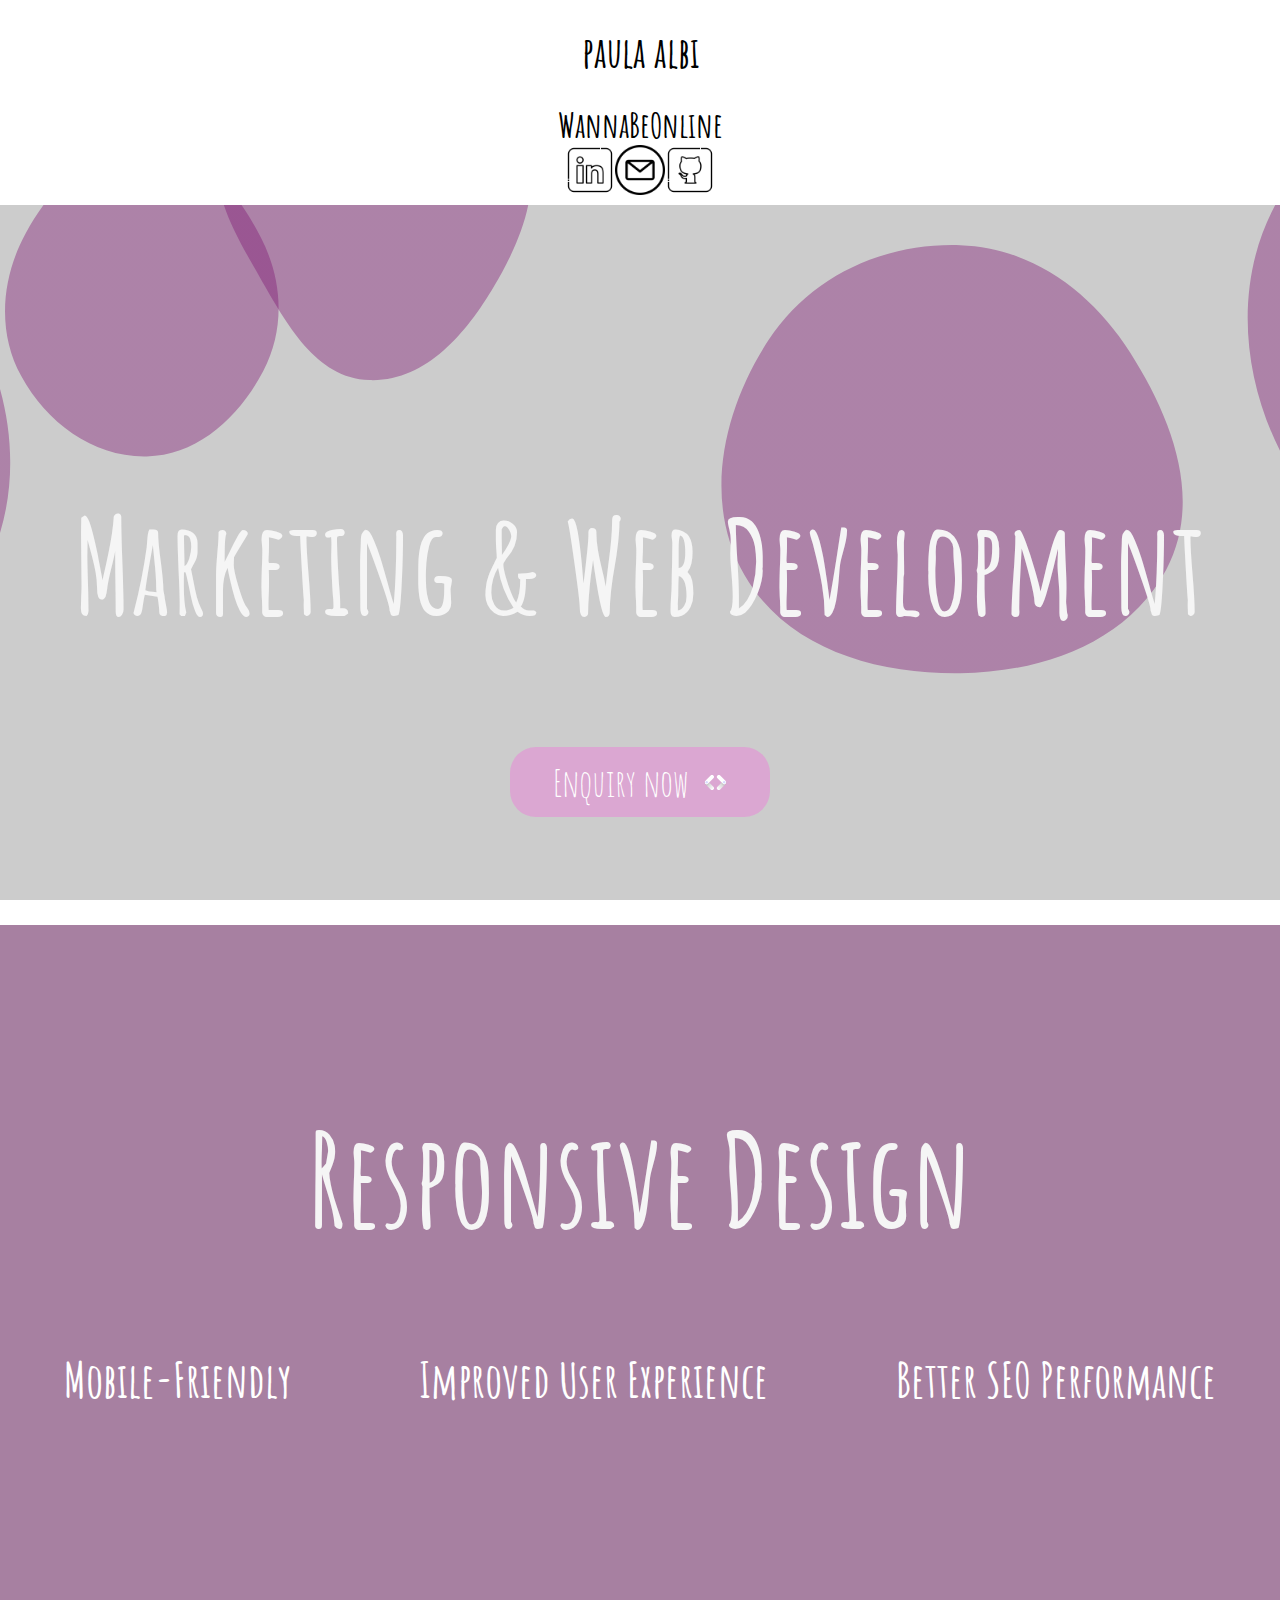
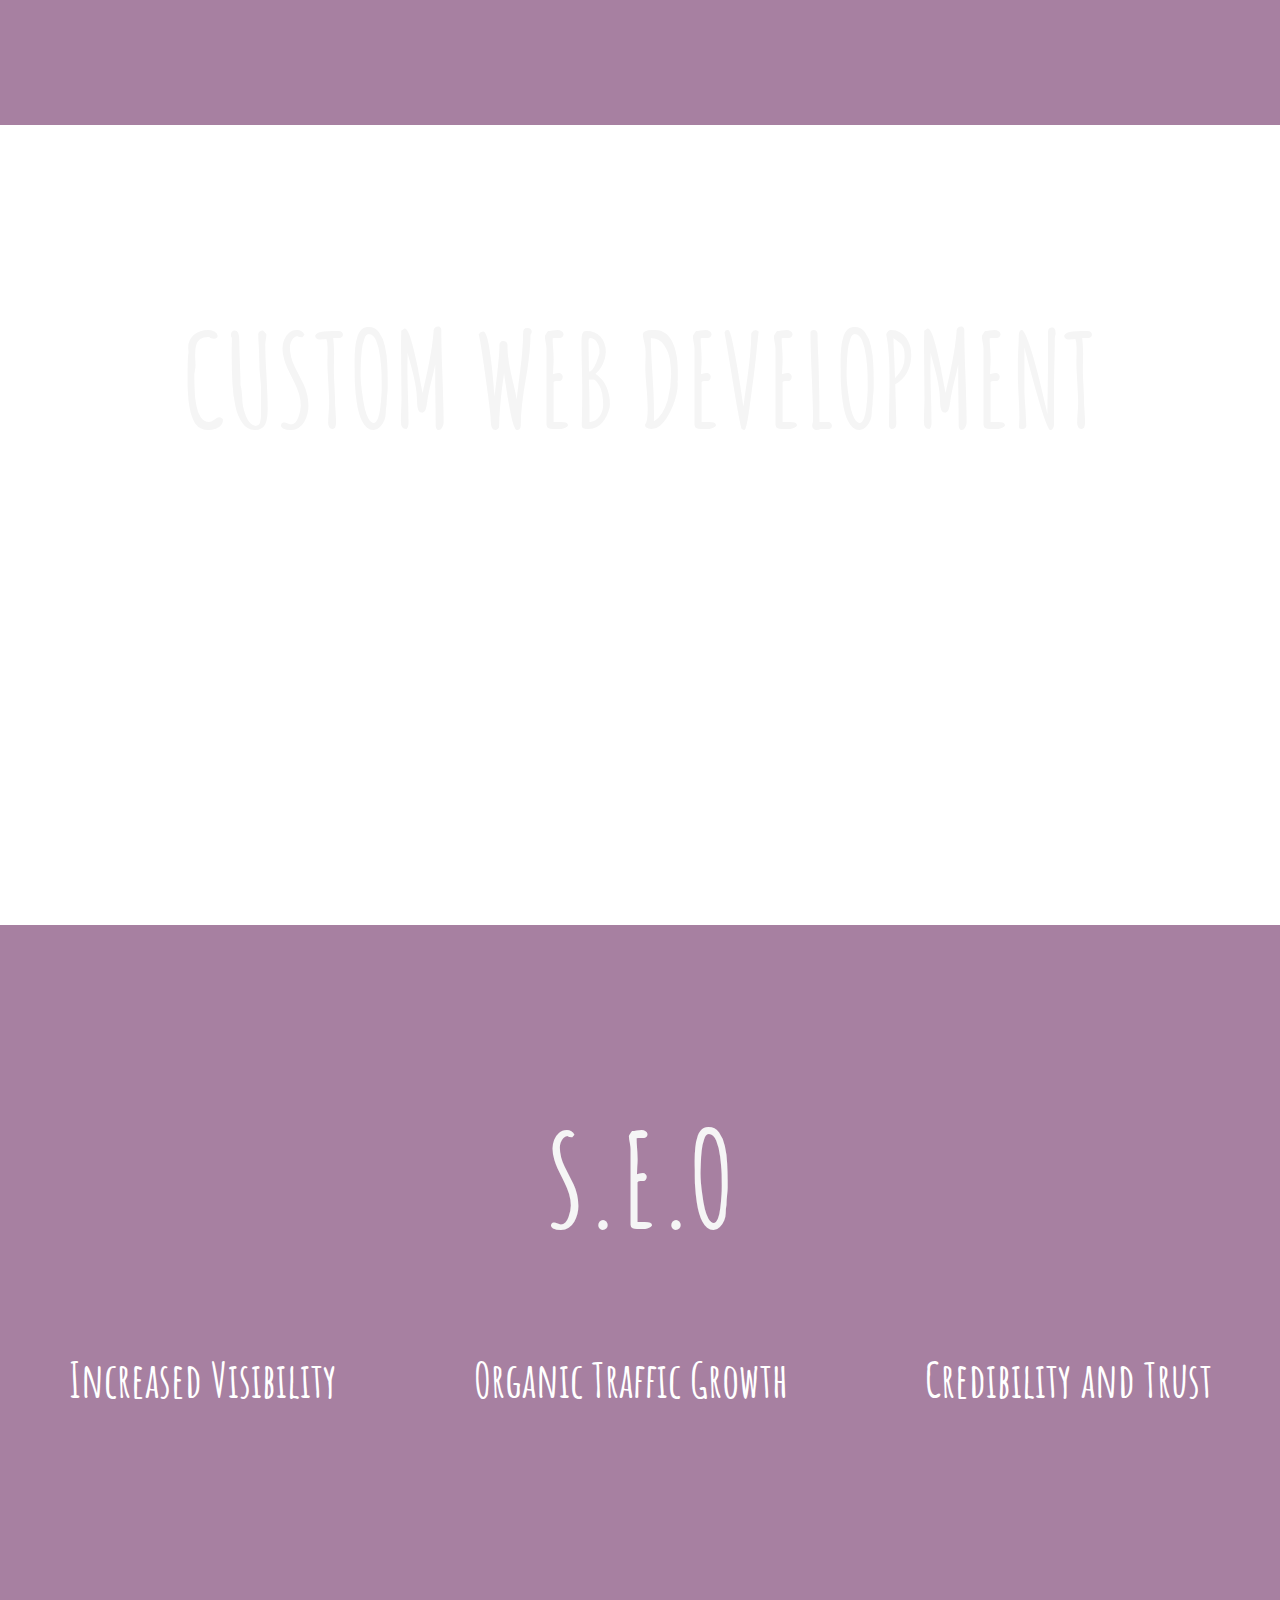
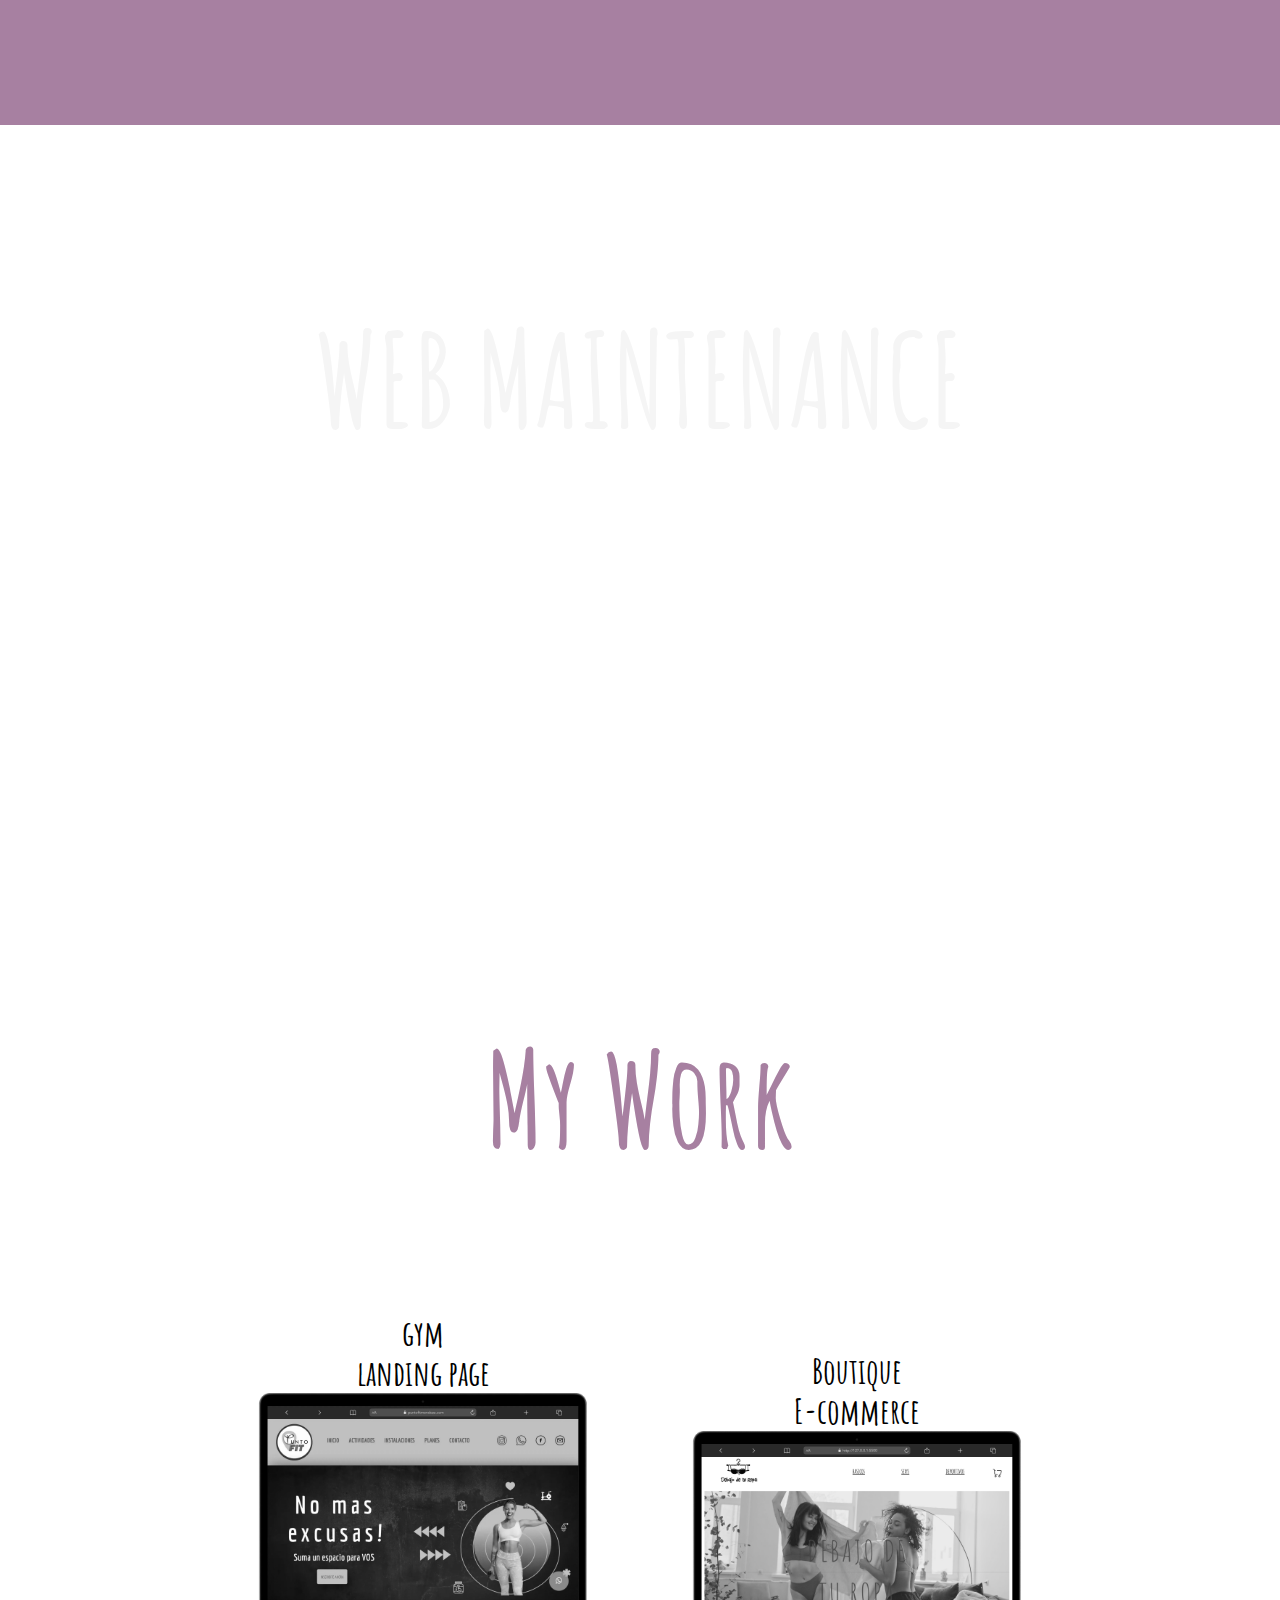
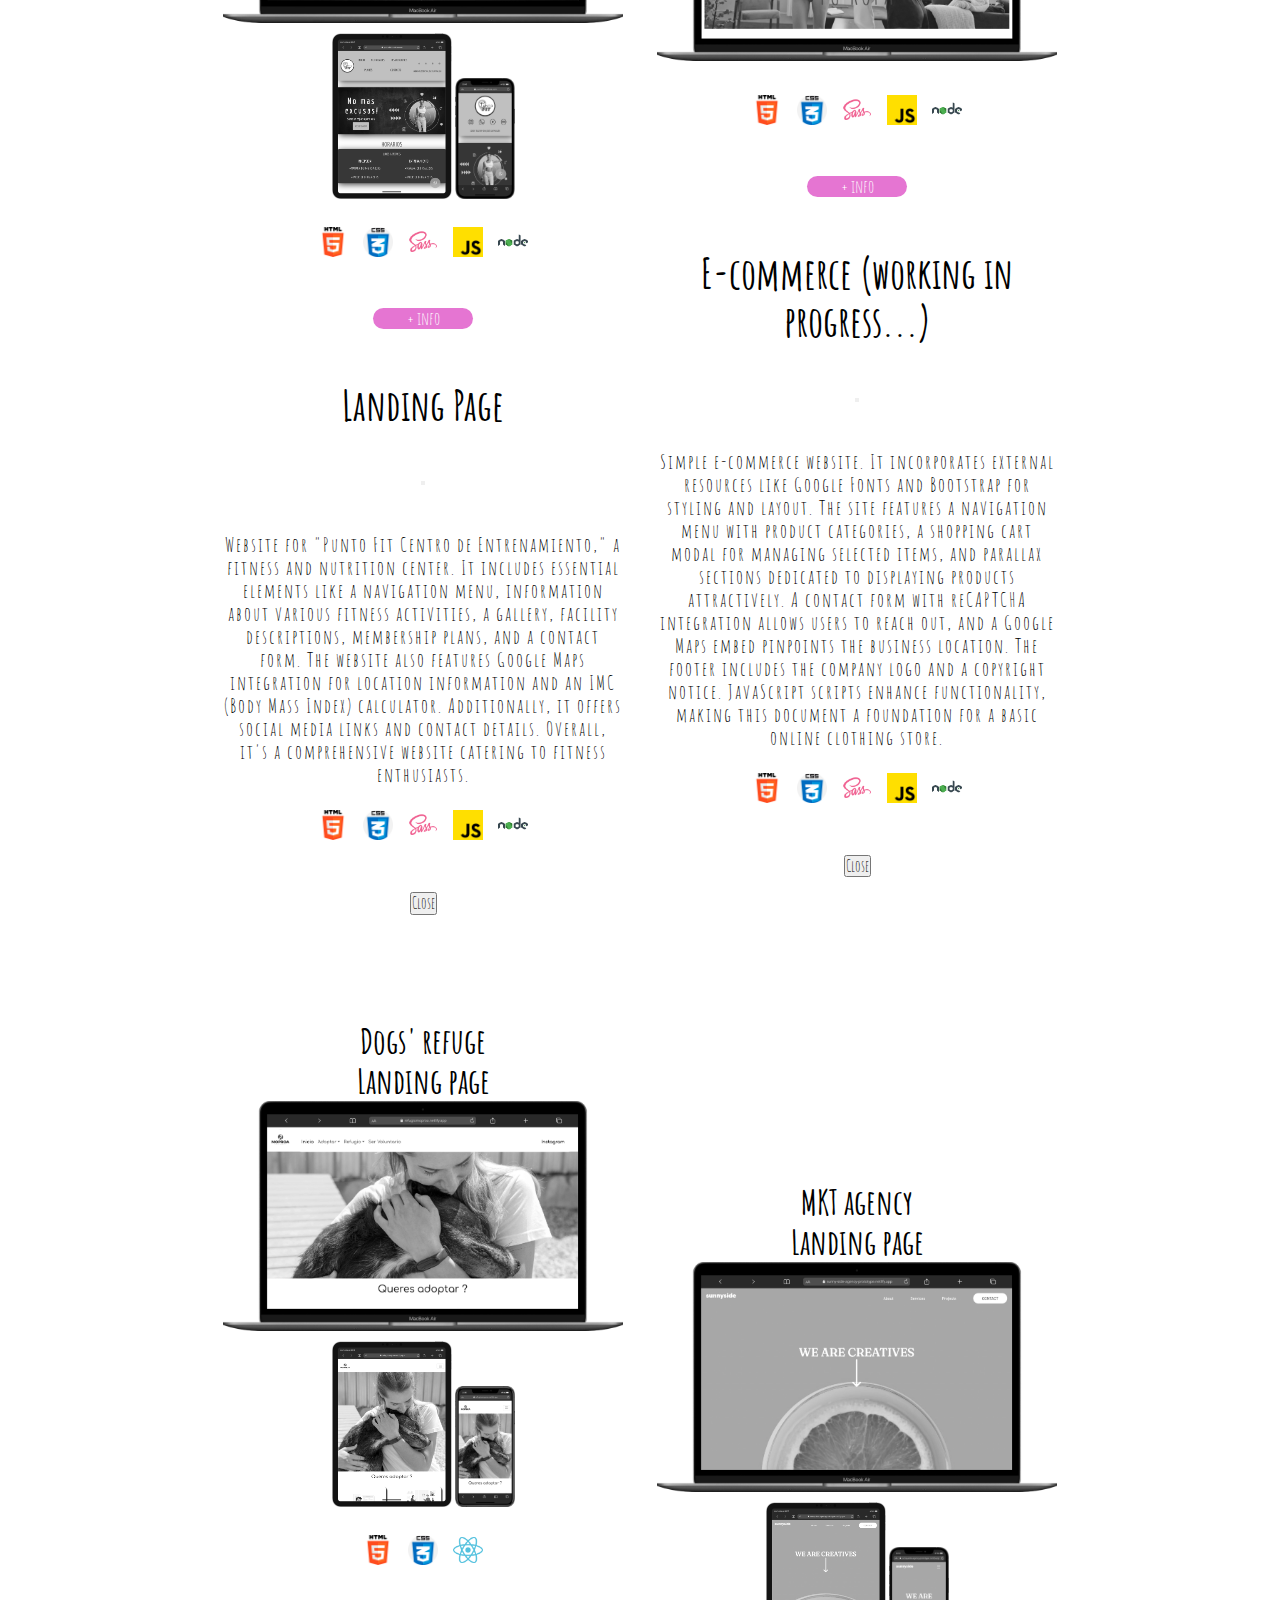
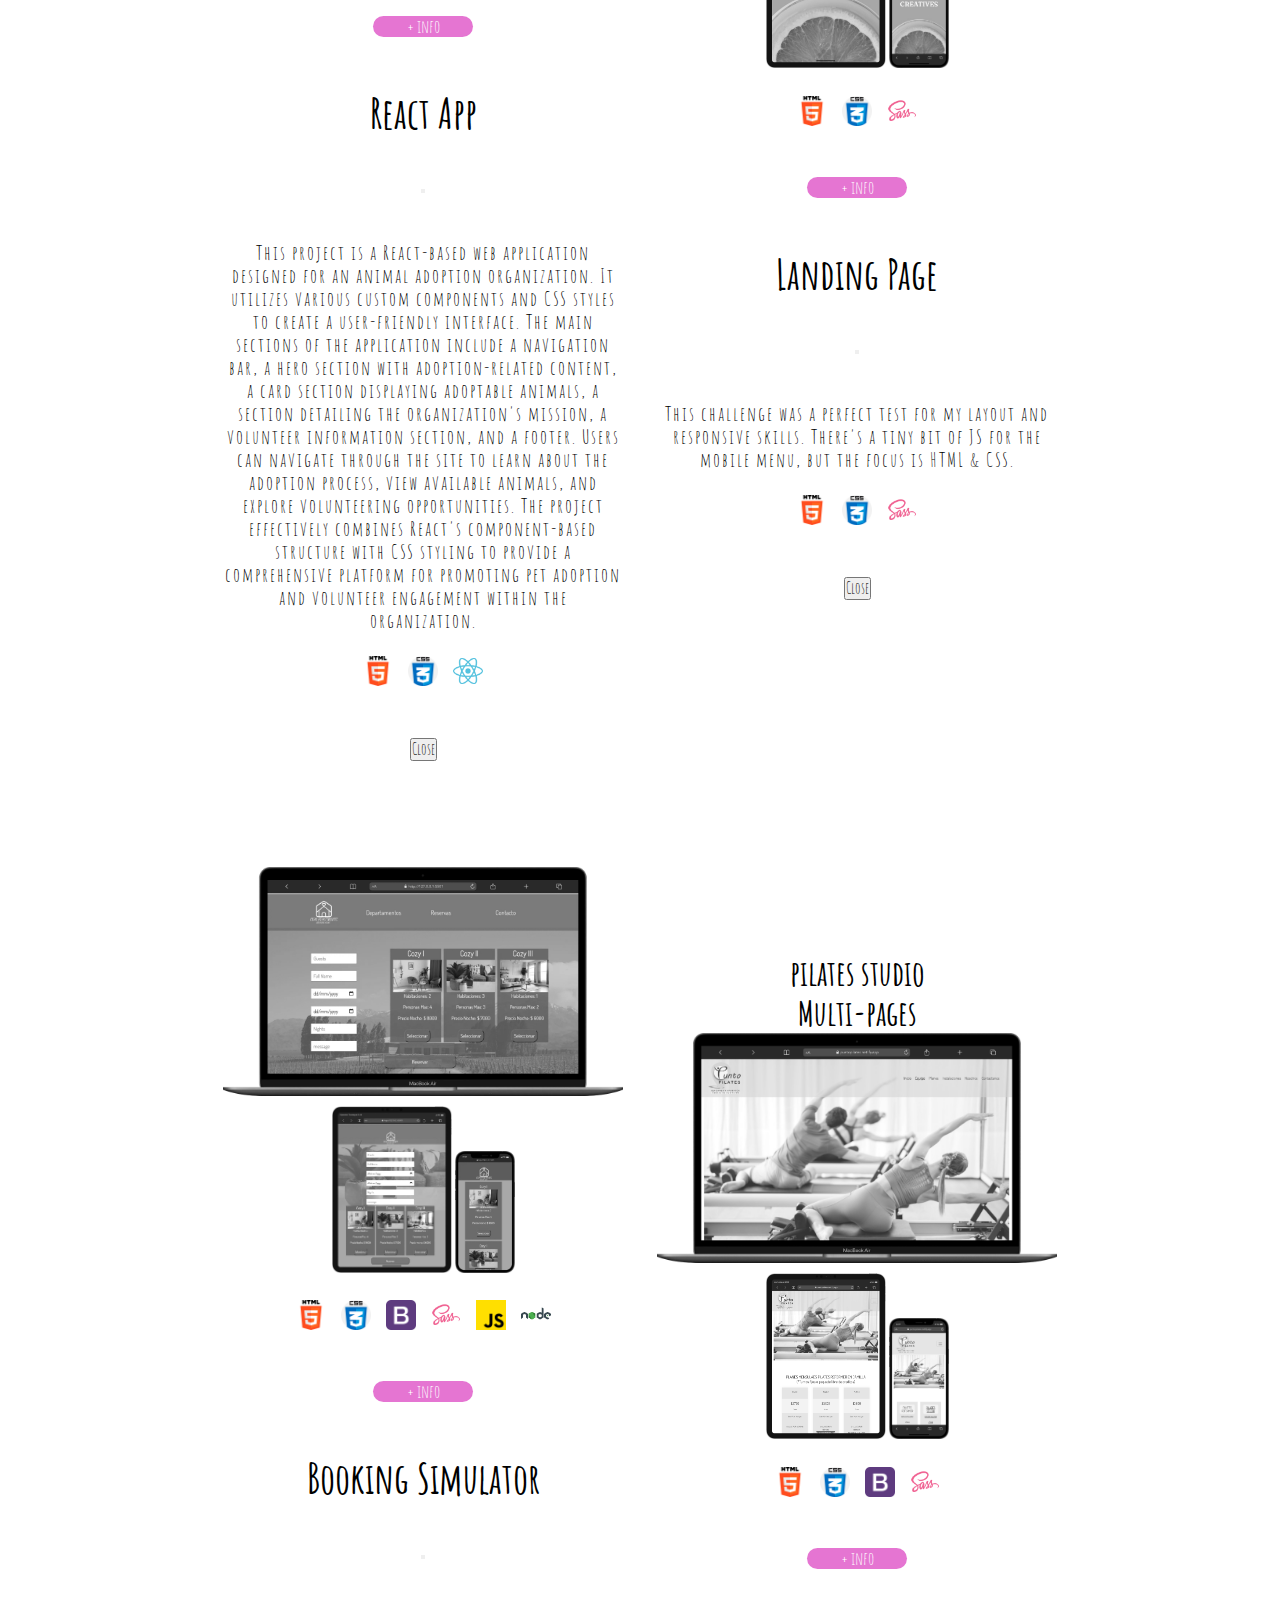
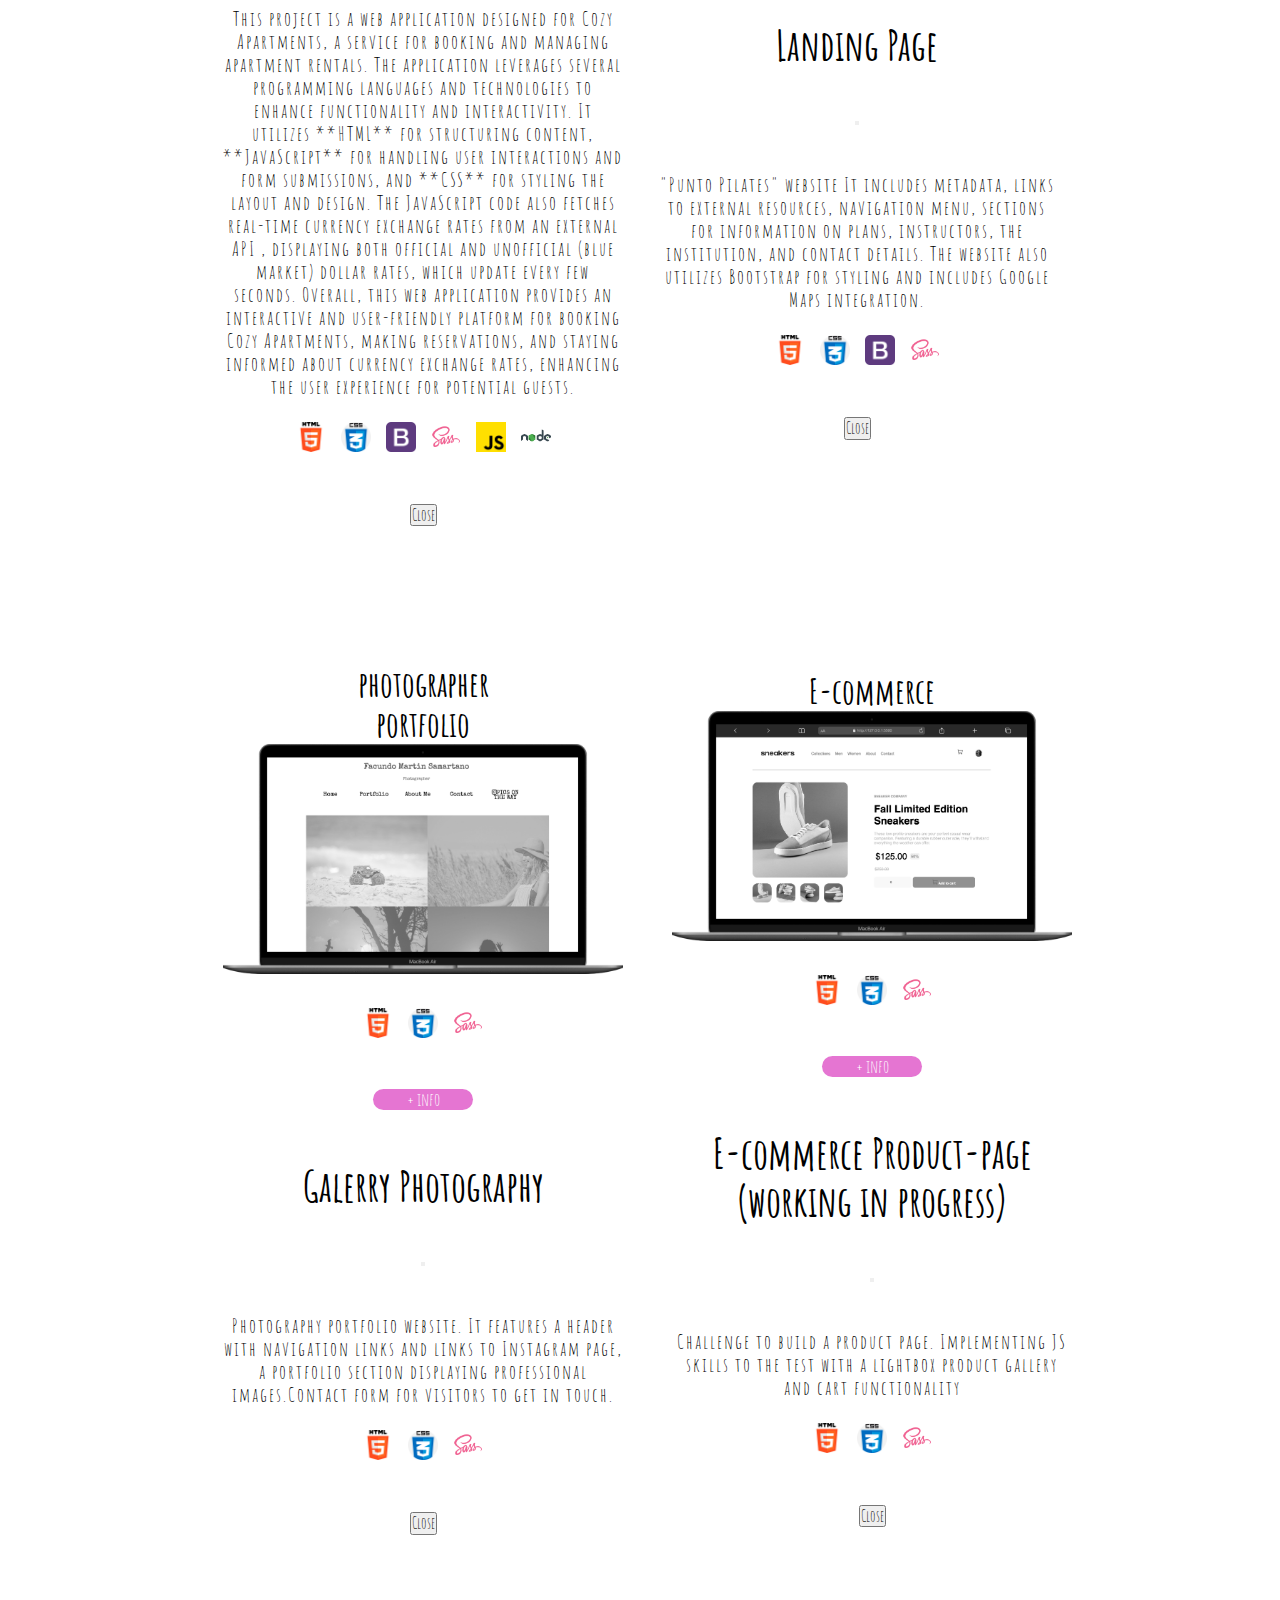
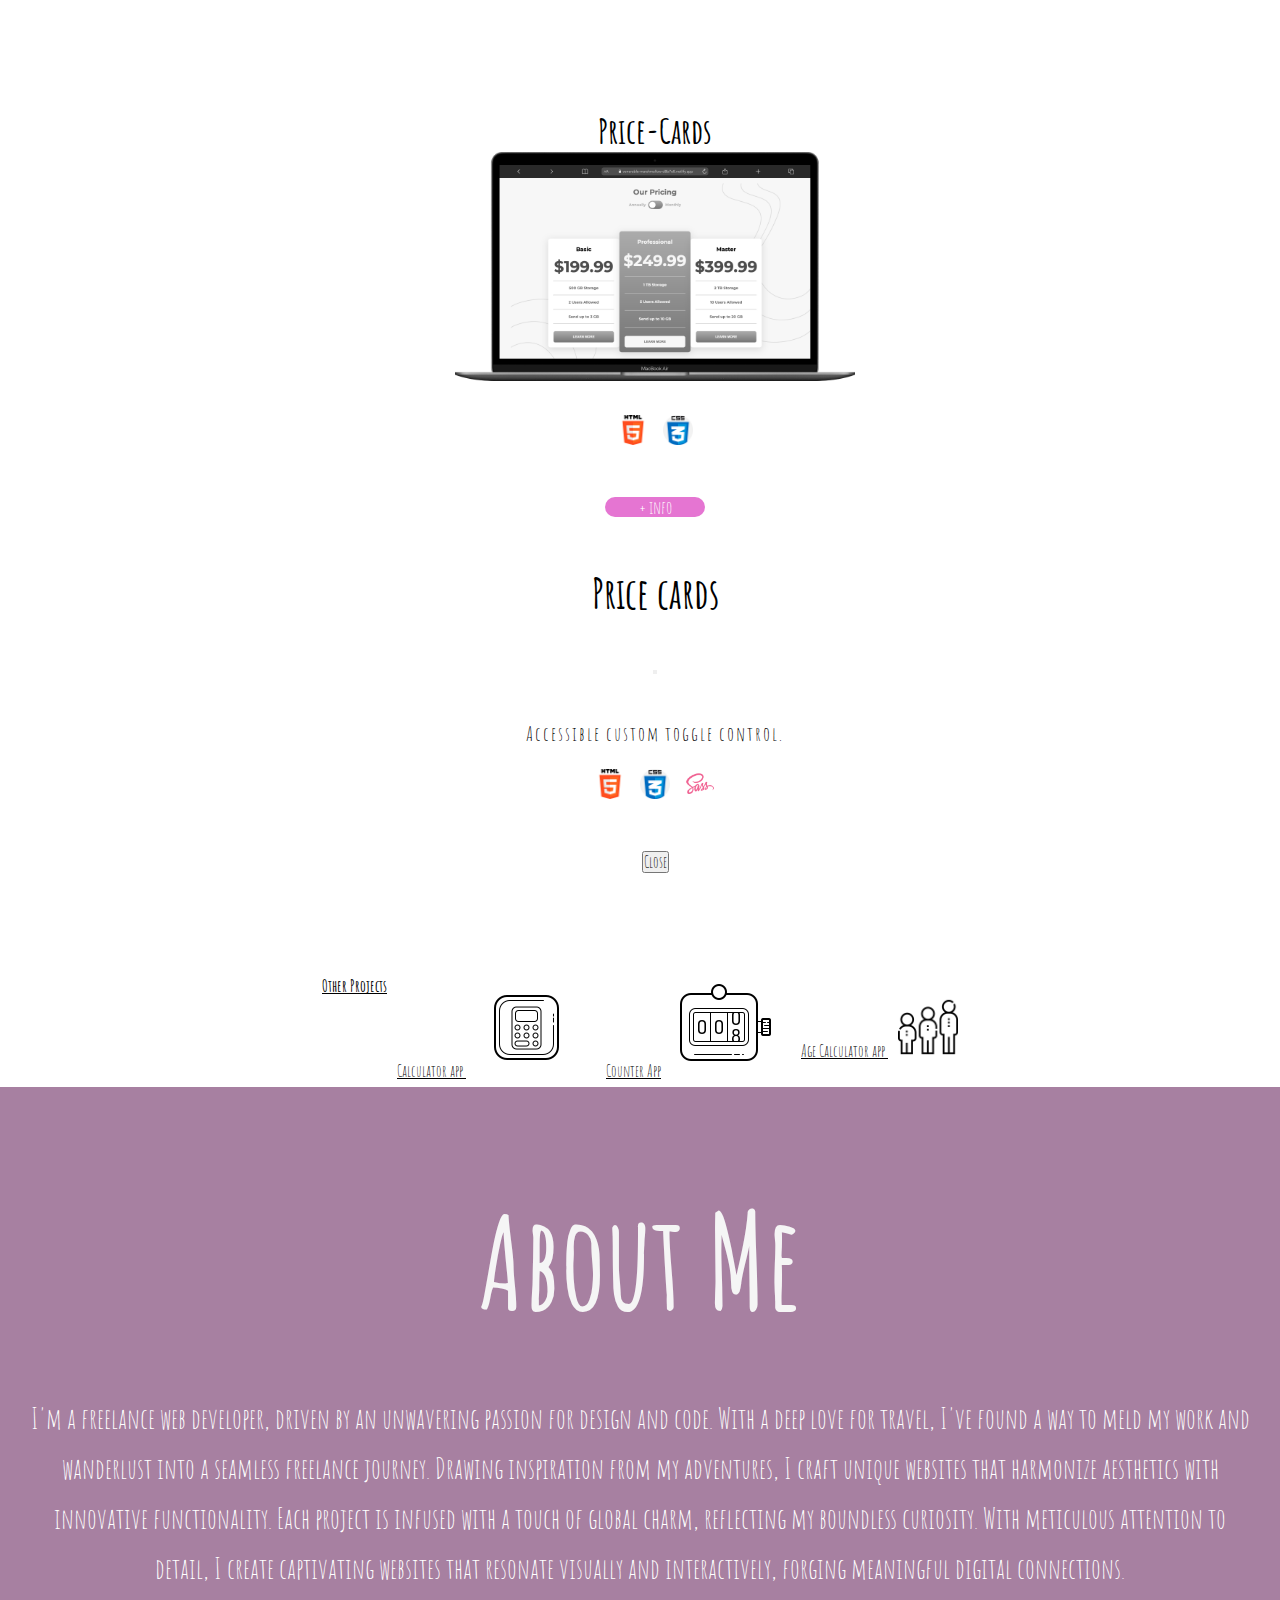
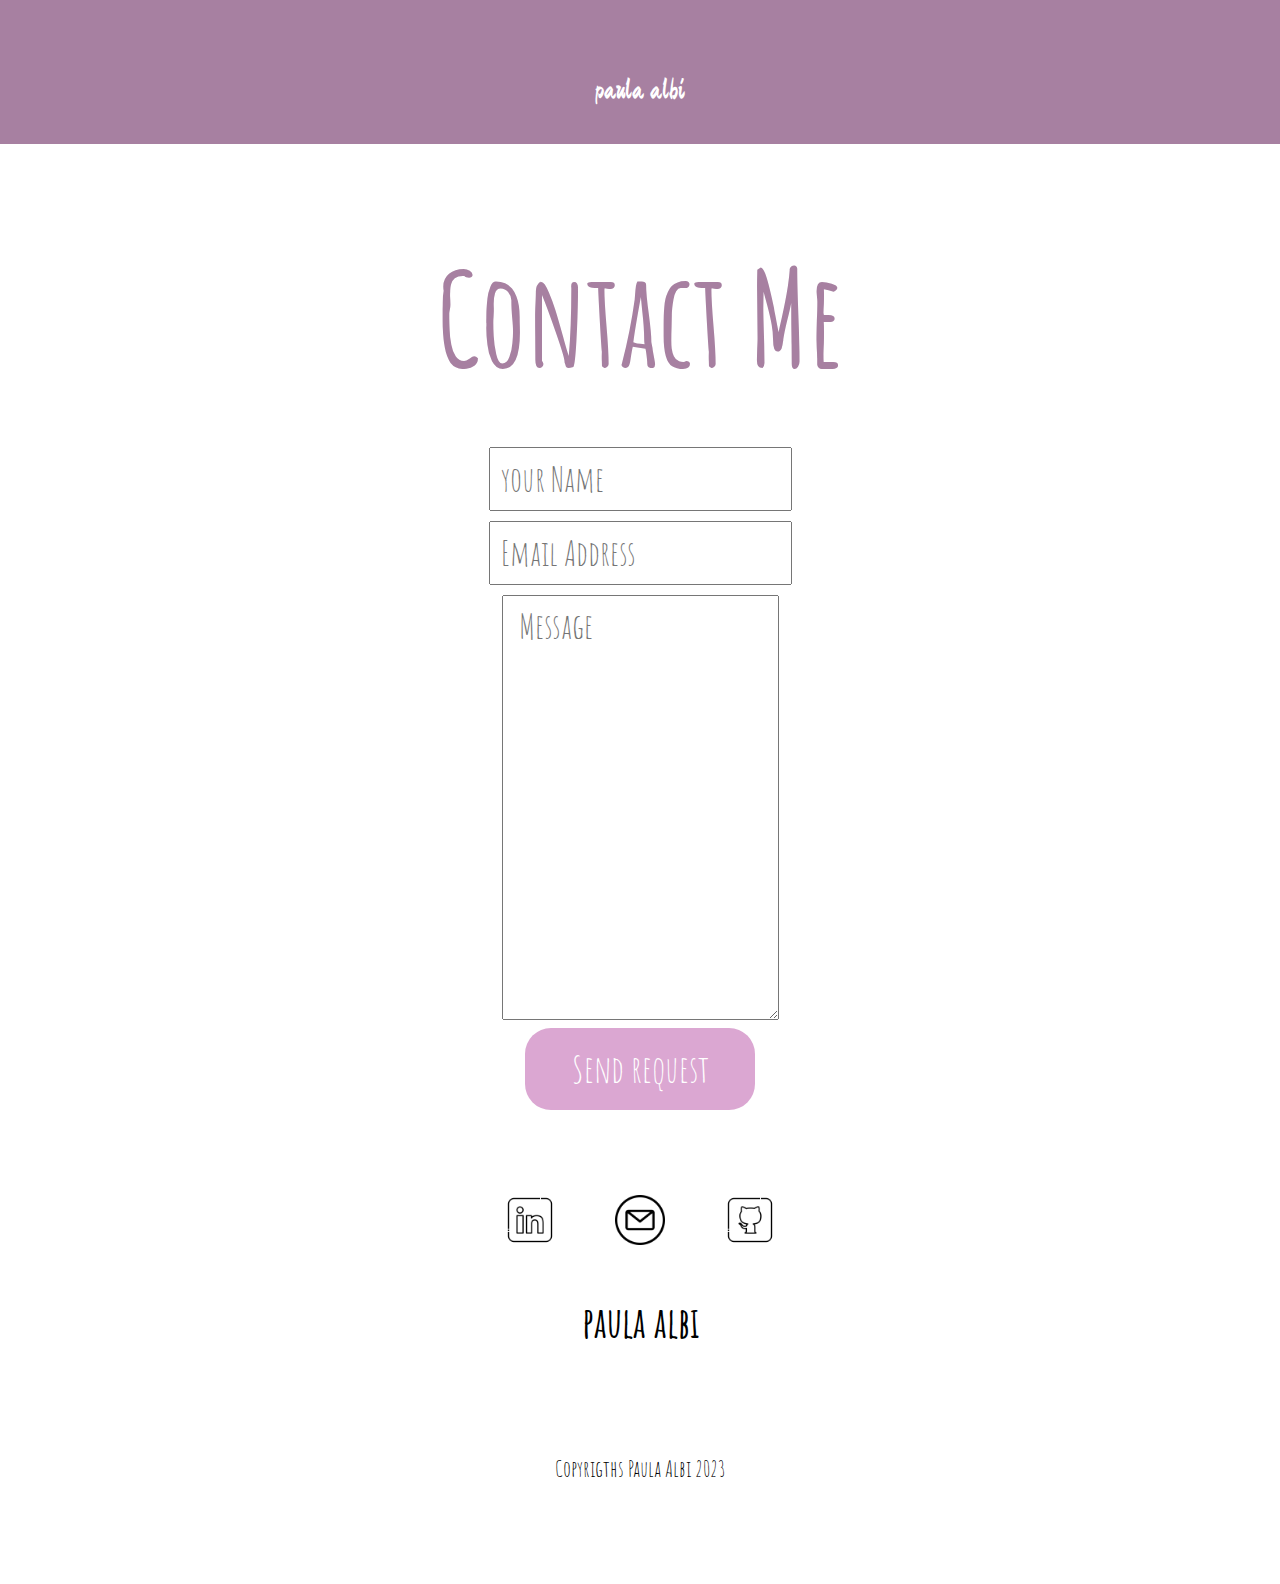
<file: index.html>
<!DOCTYPE html>
<html lang="en">
  <head>
    <meta charset="UTF-8">
    <meta http-equiv="X-UA-Compatible" content="IE=edge">
    <meta name="description" content=" Web developer, with experience in responsive design, seo and cutom web pages">
    <meta name="keywords" content="web design wordpress web developer e-commerce">
    <meta name="viewport" content="width=device-width, initial-scale=1.0">
    <a target="_blank" href="https://icons8.com/icon/QBqFNfPPB2Kx/sass"></a> <a target="_blank" href="https://icons8.com"></a>
    <link rel="preconnect" href="https://fonts.googleapis.com">
    <link rel="preconnect" href="https://fonts.gstatic.com" crossorigin>
    <link rel="preconnect" href="https://fonts.googleapis.com">
    <link rel="preconnect" href="https://fonts.gstatic.com" crossorigin>
    <link href="https://fonts.googleapis.com/css2?family=Amatic+SC:wght@400;700&family=Montez&family=Poppins:ital,wght@0,400;0,700;0,800;1,400;1,700;1,800&display=swap" rel="stylesheet">    <link href="https://cdn.jsdelivr.net/npm/bootstrap@5.3.1/dist/css/bootstrap.min.css" rel="stylesheet" integrity="sha384-4bw+/aepP/YC94hEpVNVgiZdgIC5+VKNBQNGCHeKRQN+PtmoHDEXuppvnDJzQIu9" crossorigin="anonymous">

    <link rel="preconnect" href="https://fonts.googleapis.com">
    <link rel="preconnect" href="https://fonts.gstatic.com" crossorigin>
    <link href="https://fonts.googleapis.com/css2?family=Ma+Shan+Zheng&display=swap" rel="stylesheet">
    <link rel="stylesheet" href="./css/normalize.css">
    <link rel="stylesheet" href="./css/stylesheet.css">
    <title>PAULA ALBI</title>
  </head>
<!-- Google tag (gtag.js) -->
<script async src="https://www.googletagmanager.com/gtag/js?id=G-Q14DGK2PEL"></script>
<script>
  window.dataLayer = window.dataLayer || [];
  function gtag(){dataLayer.push(arguments);}
  gtag('js', new Date());

  gtag('config', 'G-Q14DGK2PEL');
</script>
<!--------------------- BODY ---------------------------------------->     
  <body>

   
      </section>
    </div>
    <main class="grid-container">
<!--------------------- NAVBAR SECTION- ---------------------------------------->    
      <menu class="header container"> 
        <h1>paula albi</h1>
        <h3>WannaBeOnline</h3>
          <div class="menu-container-social">
            <li class="pulsate-bck">  <a href="https://www.linkedin.com/in/albipaula/" target="_blank"  >  
              <img src="./images/icons/linkedin.png" width="50px" alt="linkedin-icon"></a> </li> 
            <li class="pulsate-bck" >  <a href="mailto:albi.paula@outlook.es" > <img src="./images/icons/email.png"  width="50px" alt="mail-icon" ></a> </li> 
            <li class="pulsate-bck">  <a href="https://github.com/albipaula" target="_blank"> <img src="./images/icons/github.png" width="50px" alt="github-icon" srcset=""> </a> </li> 
            
          </div>
      </menu>
<!--------------------- HERO SECTION- ---------------------------------------->
      <section class="hero parallax" > 
        <h2>Marketing & web development</h2>
          <a class="my-button" href="#contact">Enquiry now<span></span></a>          
      </section>

<!--------------------- SERVICES I ---------------------------------------->      

  <header class="services1 parallax "> 
  <h2>Responsive design</h2>
  <ul class="services-list">
    <li>Mobile-Friendly</li>
    <li>Improved User Experience</li>
    <li>Better SEO Performance</li>
  </ul>
</header>
     



<!--------------------- SERVICES II- ---------------------------------------->  
<section class="services2 parallax">
  <h2> CUSTOM WEB DEVELOPMENT  </h2>
  <ul class="services-list">
    <li>Landing Pages</li>
    <li>Multi Pages</li>
    <li>E-commerce</li>
  </ul>
<!--           <p> Transforming your concepts into attractive and functional designs tailored to your brand and goals.</p>
-->        
</section> 
<!--------------------- SERVICES III- ---------------------------------------->    

<section class=" services3 parallax">
  <H2>S.E.O</H2>
  <ul class="services-list">
    <li>Increased Visibility</li>
    <li>Organic Traffic Growth</li>
    <li>Credibility and Trust</li>
  </ul>
</section>
<!--------------------- SERVICES IV- ---------------------------------------->    
      <!-- <section class="services4 parallax ">
        <h2>E-COMMERCE</h2>
       
      </section> -->
<!--------------------- SERVICES V- ---------------------------------------->    
      <section class="services5  parallax">
        <H2>WEB MAINTENANCE</H2>
        <ul class="services-list">
          <li>Hosting & Domain</li>
          <li>Security Updates</li>
          <li>Performance Optimization</li>
        </ul>
      </section>        
<!---------------------  PORTFOLIO- ---------------------------------------->    
      <section class=" portfolio" id="portfolio" >
      
<!--***************WORK I *********************--->    
<h2>my work</h2>
          <article class="portfolio-container ">

            <div class=" card-w3  flip-card">
              <div class="flip-card-inner">
                <div class="flip-card-front">
                  <h3>gym </h3>
                  <h3>landing page</h3>
                  <a target="_blank" href="https://puntofitmendoza.com/">  <img  class="img-portfolio" src="./images/portfolio/puntofit-desktop.webp" style="width:100%"  height="auto" alt="work-1" >   </a>
                  <img  class="img-portfolio " src="./images/portfolio/puntofit-tablet.png" style="width:30%"  height="auto" alt="work-1" > 
                  <img  class="img-portfolio " src="./images/portfolio/puntofit-mobile.png" style="width:15%"  height="auto" alt="work-1" > </a>
                  <div class="languages-icons container">
                    <li> <img src="/images/icons/html-5.png" alt="html-icon" width="30px" height="30px" ></li>
                     <li> <img src="/images/icons/css.png" alt="boostrap-icon" width="30px" height="30px" ></li>
                     <li> <img src="/images/icons/sass.png" alt="" width="30px" height="30px" ></li>
                     <li> <img src="/images/icons/js.png" alt="" width="30px" height="30px" ></li>
                     <li> <img src="/images/icons/nodejs.png" alt="" width="30px" height="30px" ></li>
                     

                    </div>
                   <!-- Button trigger modal -->
<button type="button" class="btn btn-info" data-bs-toggle="modal" data-bs-target="#staticBackdrop">
+ info</button>

<!-- Modal -->
<div class="modal fade" id="staticBackdrop" data-bs-backdrop="static" data-bs-keyboard="false" tabindex="-1" aria-labelledby="staticBackdropLabel" aria-hidden="true">
  <div class="modal-dialog">
    <div class="modal-content">
      <div class="modal-header">
        <h1 class="modal-title fs-5" id="staticBackdropLabel">Landing Page</h1>
        <button type="button" class="btn-close" data-bs-dismiss="modal" aria-label="Close"></button>
      </div>
      <div class="modal-body">
        Website for "Punto Fit Centro de Entrenamiento," a fitness and nutrition center. It includes essential elements like a navigation menu, information about various fitness activities, a gallery, facility descriptions, membership plans, and a contact form. The website also features Google Maps integration for location information and an IMC (Body Mass Index) calculator. Additionally, it offers social media links and contact details. Overall, it's a comprehensive website catering to fitness enthusiasts.
        <div class="languages-icons container">
          <li> <img src="/images/icons/html-5.png" alt="html-icon" width="30px" height="30px" ></li>
           <li> <img src="/images/icons/css.png" alt="boostrap-icon" width="30px" height="30px" ></li>
           <li> <img src="/images/icons/sass.png" alt="" width="30px" height="30px" ></li>
           <li> <img src="/images/icons/js.png" alt="" width="30px" height="30px" ></li>
           <li> <img src="/images/icons/nodejs.png" alt="" width="30px" height="30px" ></li>
           

          </div>
      </div>
      <div class="modal-footer">
        <button type="button" class="btn btn-secondary" data-bs-dismiss="modal">Close</button>
       
      </div>
    </div>
  </div>
</div>
                   
                </div>

              </div>
            </div>
            <!--***************WORK II *********************---> 
            <div class=" card-w3  flip-card">
              <div class="flip-card-inner">
                <div class="flip-card-front">
                  <h3>Boutique </h3>
                  <h3>E-commerce</h3>
                  <a target="_blank" href="https://debajodeturopa.netlify.app/">  <img  class="img-portfolio" src="./images/portfolio/mobile (26).png" style="width:100%"  height="auto" alt="work-1" > </a>   <div class="languages-icons container">
                    <li> <img src="/images/icons/html-5.png" alt="html-icon" width="30px" height="30px" ></li>
                     <li> <img src="/images/icons/css.png" alt="boostrap-icon" width="30px" height="30px" ></li>
                     <li> <img src="/images/icons/sass.png" alt="" width="30px" height="30px" ></li>
                     <li> <img src="/images/icons/js.png" alt="" width="30px" height="30px" ></li>
                     <li> <img src="/images/icons/nodejs.png" alt="" width="30px" height="30px" ></li>
                   </div>  

                   <!-- Button trigger modal -->
<button type="button" class="btn btn-info" data-bs-toggle="modal" data-bs-target="#exampleModal">
  + info
</button>

<!-- Modal -->
<div class="modal fade" id="exampleModal" tabindex="-1" aria-labelledby="exampleModalLabel" aria-hidden="true">
  <div class="modal-dialog">
    <div class="modal-content">
      <div class="modal-header">
        <h1 class="modal-title fs-5" id="exampleModalLabel">E-commerce (working in progress...)</h1>
        <button type="button" class="btn-close" data-bs-dismiss="modal" aria-label="Close"></button>
      </div>
      <div class="modal-body">
        Simple e-commerce website. It incorporates external resources like Google Fonts and Bootstrap for styling and layout. The site features a navigation menu with product categories, a shopping cart modal for managing selected items, and parallax sections dedicated to displaying products attractively. A contact form with reCAPTCHA integration allows users to reach out, and a Google Maps embed pinpoints the business location. The footer includes the company logo and a copyright notice. JavaScript scripts enhance functionality, making this document a foundation for a basic online clothing store.
        <div class="languages-icons container">
          <li> <img src="/images/icons/html-5.png" alt="html-icon" width="30px" height="30px" ></li>
           <li> <img src="/images/icons/css.png" alt="boostrap-icon" width="30px" height="30px" ></li>
           <li> <img src="/images/icons/sass.png" alt="" width="30px" height="30px" ></li>
           <li> <img src="/images/icons/js.png" alt="" width="30px" height="30px" ></li>
           <li> <img src="/images/icons/nodejs.png" alt="" width="30px" height="30px" ></li>
         </div>
      </div>
      <div class="modal-footer">
        <button type="button" class="btn btn-secondary" data-bs-dismiss="modal">Close</button>
      </div>
    </div>
  </div>
</div>
                   </div>
              </div>
            </div>
            
<!--***************WORK III *********************--->                
          <div class=" card-w3  flip-card">
            <div class="flip-card-inner">
              <div class="flip-card-front">
                <h3>Dogs' refuge</h3>
                <h3>Landing page</h3>
                <a target="_blank" href="https://refugiomoproa.netlify.app/">  <img  class="img-portfolio" src="./images/portfolio/moproa.png" style="width:100%"  height="auto" alt="work-1" >   </a>
                <img  class="img-portfolio" src="./images/portfolio/moproa-tablet.png" style="width:30%"  height="auto" alt="work-1" > 
                <img  class="img-portfolio" src="./images/portfolio/moproa-mobile.png" style="width:15%"  height="auto" alt="work-1" > </a>
                <div class="languages-icons container">
                  <li> <img src="/images/icons/html-5.png" alt="html-icon" width="30px" height="30px" ></li>
                     <li> <img src="/images/icons/css.png" alt="boostrap-icon" width="30px" height="30px" ></li>
                     <li> <img src="/images/icons/react.png" alt="" width="30px" height="30px" ></li>

                 </div> 
               
              </div>
                <!-- Button trigger modal -->
<button type="button" class="btn btn-info" data-bs-toggle="modal" data-bs-target="#react">
  + info
</button>

<!-- Modal -->
<div class="modal fade" id="react" tabindex="-1" aria-labelledby="exampleModalLabel" aria-hidden="true">
  <div class="modal-dialog">
    <div class="modal-content">
      <div class="modal-header">
        <h1 class="modal-title fs-5" id="react">React App</h1>
        <button type="button" class="btn-close" data-bs-dismiss="modal" aria-label="Close"></button>
      </div>
      <div class="modal-body">
        This project is a React-based web application designed for an animal adoption organization. It utilizes various custom components and CSS styles to create a user-friendly interface. The main sections of the application include a navigation bar, a hero section with adoption-related content, a card section displaying adoptable animals, a section detailing the organization's mission, a volunteer information section, and a footer. Users can navigate through the site to learn about the adoption process, view available animals, and explore volunteering opportunities. The project effectively combines React's component-based structure with CSS styling to provide a comprehensive platform for promoting pet adoption and volunteer engagement within the organization.
        <div class="languages-icons container">
          <li> <img src="/images/icons/html-5.png" alt="html-icon" width="30px" height="30px" ></li>
             <li> <img src="/images/icons/css.png" alt="boostrap-icon" width="30px" height="30px" ></li>
             <li> <img src="/images/icons/react.png" alt="" width="30px" height="30px" ></li>

         </div> 
      </div>
      <div class="modal-footer">
        <button type="button" class="btn btn-secondary" data-bs-dismiss="modal">Close</button>
        
      </div>
    </div>
  </div>
</div>
            </div>
          </div>
<!--***************WORK IV *********************--->            
          <div class="  card-w3 flip-card">
            <div class="flip-card-inner">
              <div class="flip-card-front">
                <h3>MKT agency </h3>
                <h3>Landing page</h3>
                <a target="_blank" href="https://sunny-side-agency-prototype.netlify.app/">  <img class="img-portfolio"  src="./images/portfolio/sunny-desktop.png" style="width:100%" height="auto" alt="work-2" > </a>
                <img  class="img-portfolio" src="./images/portfolio/sunny-tablet.png" style="width:30%"  height="auto" alt="work-1" > 
                <img  class="img-portfolio" src="./images/portfolio/sunny-mobile.png" style="width:15%"  height="auto" alt="work-1" > 
                <div class="languages-icons container">
                  <li> <img src="/images/icons/html-5.png" alt="html-icon" width="30px" height="30px" ></li>
                     <li> <img src="/images/icons/css.png" alt="boostrap-icon" width="30px" height="30px" ></li>
                     <li> <img src="/images/icons/sass.png" alt="" width="30px" height="30px" ></li>
                 </div> 
              </div>
                              <!-- Button trigger modal -->
<button type="button" class="btn btn-info" data-bs-toggle="modal" data-bs-target="#mktAgency">
  + info
</button>

<!-- Modal -->
<div class="modal fade" id="mktAgency" tabindex="-1" aria-labelledby="exampleModalLabel" aria-hidden="true">
  <div class="modal-dialog">
    <div class="modal-content">
      <div class="modal-header">
        <h1 class="modal-title fs-5" id="mktAgency">Landing Page</h1>
        <button type="button" class="btn-close" data-bs-dismiss="modal" aria-label="Close"></button>
      </div>
      <div class="modal-body">
        This challenge was  a perfect test for my layout and responsive skills. There's a tiny bit of JS for the mobile menu, but the focus is HTML & CSS.
        <div class="languages-icons container">
          <li> <img src="/images/icons/html-5.png" alt="html-icon" width="30px" height="30px" ></li>
             <li> <img src="/images/icons/css.png" alt="boostrap-icon" width="30px" height="30px" ></li>
             <li> <img src="/images/icons/sass.png" alt="" width="30px" height="30px" ></li>
         </div>
      </div>
      <div class="modal-footer">
        <button type="button" class="btn btn-secondary" data-bs-dismiss="modal">Close</button>
        
      </div>
    </div>
  </div>
</div>
            </div>
          </div>
<!--***************WORK V *********************--->   
<div class="  card-w3 flip-card">
  <div class="flip-card-inner">
    <div class="flip-card-front">
      <a target="_blank" href="https://cozy-apartments-booking.netlify.app/"><img class="img-portfolio"  src="./images/portfolio/cozy-laptop.webp" style="width:100%" height="auto" alt="work-3" >   </a>
      <img  class="img-portfolio" src="./images/portfolio/cozy tablet.webp" style="width:30%"  height="auto" alt="work-1" > 
      <img  class="img-portfolio" src="./images/portfolio/cozy-mobile.webp" style="width:15%"  height="auto" alt="work-1" > 
      <div class="languages-icons container">
        <li> <img src="/images/icons/html-5.png" alt="html-icon" width="30px" height="30px" ></li>
        <li> <img src="/images/icons/css.png" alt="boostrap-icon" width="30px" height="30px" ></li>
        <li> <img src="/images/icons/bootstrap.png" alt="boostrap-icon" width="30px" height="30px" ></li>
        <li> <img src="/images/icons/sass.png" alt="" width="30px" height="30px" ></li>
        <li> <img src="/images/icons/js.png" alt="" width="30px" height="30px" ></li>
        <li> <img src="/images/icons/nodejs.png" alt="" width="30px" height="30px" ></li>
       </div> 
    </div>
                    <!-- Button trigger modal -->
<button type="button" class="btn btn-info" data-bs-toggle="modal" data-bs-target="#booking">
  + info
</button>

<!-- Modal -->
<div class="modal fade" id="booking" tabindex="-1" aria-labelledby="exampleModalLabel" aria-hidden="true">
  <div class="modal-dialog">
    <div class="modal-content">
      <div class="modal-header">
        <h1 class="modal-title fs-5" id="booking">Booking Simulator</h1>
        <button type="button" class="btn-close" data-bs-dismiss="modal" aria-label="Close"></button>
      </div>
      <div class="modal-body">
        This project is a web application designed for Cozy Apartments, a service for booking and managing apartment rentals.
        
        The application leverages several programming languages and technologies to enhance functionality and interactivity. It utilizes **HTML** for structuring content, **JavaScript** for handling user interactions and form submissions, and **CSS** for styling the layout and design.
        
        The JavaScript code also fetches real-time currency exchange rates from an external  API , displaying both official and unofficial (blue market) dollar rates, which update every few seconds.
        
        Overall, this web application provides an interactive and user-friendly platform for booking Cozy Apartments, making reservations, and staying informed about currency exchange rates, enhancing the user experience for potential guests.
        <div class="languages-icons container">
          <li> <img src="/images/icons/html-5.png" alt="html-icon" width="30px" height="30px" ></li>
          <li> <img src="/images/icons/css.png" alt="boostrap-icon" width="30px" height="30px" ></li>
          <li> <img src="/images/icons/bootstrap.png" alt="boostrap-icon" width="30px" height="30px" ></li>
          <li> <img src="/images/icons/sass.png" alt="" width="30px" height="30px" ></li>
          <li> <img src="/images/icons/js.png" alt="" width="30px" height="30px" ></li>
          <li> <img src="/images/icons/nodejs.png" alt="" width="30px" height="30px" ></li>
         </div> 
      </div>
      <div class="modal-footer">
        <button type="button" class="btn btn-secondary" data-bs-dismiss="modal">Close</button>
        
      </div>
    </div>
  </div>
</div>
  </div>
</div> 

        
<!--***************WORK VI *********************--->              
<div class="  card-w3 flip-card">
  <div class="flip-card-inner">
    <div class="flip-card-front">
      <h3>pilates studio</h3>
      <h3>Multi-pages</h3>
      <a target="_blank" href="https://puntopilates.netlify.app"> <img class="img-portfolio"  src="./images/portfolio/pilates-desktop.png" style="width:100%" height="auto" alt="work-3" >   </a>
      <img  class="img-portfolio" src="./images/portfolio/pilates-tablet.png" style="width:30%"  height="auto" alt="work-1" > 
      <img  class="img-portfolio" src="./images/portfolio/pilates-mobile.png" style="width:15%"  height="auto" alt="work-1" > 
      <div class="languages-icons container">
        <li> <img src="/images/icons/html-5.png" alt="html-icon" width="30px" height="30px" ></li>
        <li> <img src="/images/icons/css.png" alt="boostrap-icon" width="30px" height="30px" ></li>
        <li> <img src="/images/icons/bootstrap.png" alt="boostrap-icon" width="30px" height="30px" ></li>
        <li> <img src="/images/icons/sass.png" alt="" width="30px" height="30px" ></li>
       </div> 
    </div>
                    <!-- Button trigger modal -->
<button type="button" class="btn btn-info" data-bs-toggle="modal" data-bs-target="#pilates">
  + info
</button>

<!-- Modal -->
<div class="modal fade" id="pilates" tabindex="-1" aria-labelledby="exampleModalLabel" aria-hidden="true">
  <div class="modal-dialog">
    <div class="modal-content">
      <div class="modal-header">
        <h1 class="modal-title fs-5" id="pilates">Landing Page</h1>
        <button type="button" class="btn-close" data-bs-dismiss="modal" aria-label="Close"></button>
      </div>
      <div class="modal-body">
       "Punto Pilates" website It includes metadata, links to external resources, navigation menu, sections for information on plans, instructors, the institution, and contact details. The website also utilizes Bootstrap for styling and includes Google Maps integration.
       <div class="languages-icons container">
        <li> <img src="/images/icons/html-5.png" alt="html-icon" width="30px" height="30px" ></li>
        <li> <img src="/images/icons/css.png" alt="boostrap-icon" width="30px" height="30px" ></li>
        <li> <img src="/images/icons/bootstrap.png" alt="boostrap-icon" width="30px" height="30px" ></li>
        <li> <img src="/images/icons/sass.png" alt="" width="30px" height="30px" ></li>
       </div> 
      </div>
      <div class="modal-footer">
        <button type="button" class="btn btn-secondary" data-bs-dismiss="modal">Close</button>
        
      </div>
    </div>
  </div>
</div>
  </div>
</div>
<!--***************WORK VII *********************--->            
          <div class=" card-w3 flip-card">
            <div class="flip-card-inner">
              <div class="flip-card-front">
                <h3>photographer</h3>
                <h3>portfolio</h3>
                <a target="_blank" href="https://albipaula.github.io/Photographer-WEB/">  <img  class="img-portfolio"   src="./images/portfolio/photographer-web.png" width="100%"height="auto" alt="work-5"   > </a>  
                <div class="languages-icons container">
                  <li> <img src="/images/icons/html-5.png" alt="html-icon" width="30px" height="30px" ></li>
                     <li> <img src="/images/icons/css.png" alt="boostrap-icon" width="30px" height="30px" ></li>
                     <li> <img src="/images/icons/sass.png" alt="" width="30px" height="30px" ></li>
                 </div> 
              </div>
              <button type="button" class="btn btn-info" data-bs-toggle="modal" data-bs-target="#photographer">
                + info
              </button>
              
              <!-- Modal -->
              <div class="modal fade" id="photographer" tabindex="-1" aria-labelledby="exampleModalLabel" aria-hidden="true">
                <div class="modal-dialog">
                  <div class="modal-content">
                    <div class="modal-header">
                      <h1 class="modal-title fs-5" id="photographer">Galerry Photography</h1>
                      <button type="button" class="btn-close " data-bs-dismiss="modal" aria-label="Close"></button>
                    </div>
                    <div class="modal-body">
                      Photography portfolio website. It features a header with navigation links and links to Instagram page, a portfolio section displaying professional images.Contact form for visitors to get in touch. 
                      <div class="languages-icons container">
                        <li> <img src="/images/icons/html-5.png" alt="html-icon" width="30px" height="30px" ></li>
                           <li> <img src="/images/icons/css.png" alt="boostrap-icon" width="30px" height="30px" ></li>
                           <li> <img src="/images/icons/sass.png" alt="" width="30px" height="30px" ></li>
                       </div> 
                    </div>
                    <div class="modal-footer">
                      <button type="button" class="btn btn-secondary" data-bs-dismiss="modal">Close</button>
                      
                    </div>
                  </div>
                </div>
              </div>
                              

</div>
            </div>
          </div>
<!--***************WORK VII *********************--->              
<div class="  card-w3 flip-card">
  <div class="  card-w3 flip-card">
    <div class="flip-card-inner">
      <div class="flip-card-front">
        <h3>E-commerce</h3>
        <a target="_blank" href="https://albipaula.github.io/ecommerce-product-page-main/"> <img class="img-portfolio"  src="./images/portfolio/ecommerce desktop.png" width="100%" height="auto" alt="work-7" >  </a>   <div class="languages-icons container">
          <li> <img src="/images/icons/html-5.png" alt="html-icon" width="30px" height=""20px" ></li>
          <li> <img src="/images/icons/css.png" alt="boostrap-icon" width="30px" height=""20px" ></li>
          <li> <img src="/images/icons/sass.png" alt="" width="30px" height=""20px" ></li>
         </div> 
      </div>
                      <!-- Button trigger modal -->
<button type="button" class="btn btn-info" data-bs-toggle="modal" data-bs-target="#e-commerce">
  + info
</button>

<!-- Modal -->
<div class="modal fade" id="e-commerce" tabindex="-1" aria-labelledby="exampleModalLabel" aria-hidden="true">
  <div class="modal-dialog">
    <div class="modal-content">
      <div class="modal-header">
        <h1 class="modal-title fs-5" id="e-commerce">E-commerce Product-page (working in progress) </h1>
        <button type="button" class="btn-close" data-bs-dismiss="modal" aria-label="Close"></button>
      </div>
      <div class="modal-body">
        Challenge to build a  product page.  Implementing JS skills to the test with a lightbox product gallery and cart functionality

        <div class="languages-icons container">
          <li> <img src="/images/icons/html-5.png" alt="html-icon" width="30px" height=""20px" ></li>
          <li> <img src="/images/icons/css.png" alt="boostrap-icon" width="30px" height=""20px" ></li>
          <li> <img src="/images/icons/sass.png" alt="" width="30px" height=""20px" ></li>
         </div> 
      </div>
      <div class="modal-footer">
        <button type="button" class="btn btn-secondary" data-bs-dismiss="modal">Close</button>
        
      </div>
    </div>
  </div>
</div>
    </div>
  </div>
  
</div> 
<!--***************WORK VIII *********************--->              
<div class="  card-w3 flip-card">
  <div class="  card-w3 flip-card">
    <div class="flip-card-inner">
      <div class="flip-card-front">
        <h3>Price-Cards</h3>
        <a target="_blank" href="https://albipaula.github.io/ecommerce-product-page-main/"> <img class="img-portfolio"  src="./images/portfolio/price-toggle.png" width="100%" height="auto" alt="work-7" >  </a>   <div class="languages-icons container">
          <li> <img src="/images/icons/html-5.png" alt="html-icon" width="30px" height="30px" ></li>
          <li> <img src="/images/icons/css.png" alt="boostrap-icon" width="30px" height="30px" ></li>
          
         </div> 
      </div>
                      <!-- Button trigger modal -->
<button type="button" class="btn btn-info" data-bs-toggle="modal" data-bs-target="#price">
  + info
</button>

<!-- Modal -->
<div class="modal fade" id="price" tabindex="-1" aria-labelledby="exampleModalLabel" aria-hidden="true">
  <div class="modal-dialog">
    <div class="modal-content">
      <div class="modal-header">
        <h1 class="modal-title fs-5" id="e-commerce">Price cards </h1>
        <button type="button" class="btn-close" data-bs-dismiss="modal" aria-label="Close"></button>
      </div>
      <div class="modal-body">
         Accessible custom toggle control.

        <div class="languages-icons container">
          <li> <img src="/images/icons/html-5.png" alt="html-icon" width="30px" height=""20px" ></li>
          <li> <img src="/images/icons/css.png" alt="boostrap-icon" width="30px" height=""20px" ></li>
          <li> <img src="/images/icons/sass.png" alt="" width="30px" height=""20px" ></li>
         </div> 
      </div>
      <div class="modal-footer">
        <button type="button" class="btn btn-secondary" data-bs-dismiss="modal">Close</button>
        
      </div>
    </div>
  </div>
</div>
    </div>
  </div>
  
</div> 
        </article>

<article class="other-projects">
  <h4> Other Projects</h4>
  <div class="other-projects-list">
        <a href="https://calculator-app-pau.netlify.app/" target="_blank">Calculator app <img src="./images/icons/calculator.png" alt="" srcset=""></a>
        <a href="https://counter-app-pau.netlify.app/" target="_blank"> Counter App<img src="./images/icons/counter.png" alt="" srcset=""></a>
        <a href="https://age-calculator-pau.netlify.app" target="_blank">Age Calculator app <img src="./images/icons/age-calculator.png" alt="" srcset="" width="60px"></a>

      </div>
      </article>
      </section>
<!--------------------- ABOUT ME SECTION ---------------------------------------->   
  <section class="about-me">
        <h2>about me</h2>
     
        <div class="about-me-paragraph">
          <p>I'm a freelance web developer, driven by an unwavering passion for design and code. With a deep love for travel, I've found a way to meld my work and wanderlust into a seamless freelance journey. Drawing inspiration from my adventures, I craft unique websites that harmonize aesthetics with innovative functionality. Each project is infused with a touch of global charm, reflecting my boundless curiosity. With meticulous attention to detail, I create captivating websites that resonate visually and interactively, forging meaningful digital connections. </p>       
          <p class="signature">paula albi</p>      
        </div>
  </section>
<!---------------------  FORMULARIO SECTION ---------------------------------------->        
      <section class="form" id="contact" >
        <h2>Contact Me</h2>
          <div class="contacto-container ">
            <form action="https://formsubmit.co/albi.paula@gmail.com" method="POST" />
              <div class="form-group">
                <div class="form-row">
                  <div class="col">
                    <input type="text" name="name" class="form-control" placeholder="your Name" required>
                  </div>
                  <div class="col">
                    <input type="email" name="email" class="form-control" placeholder="Email Address" required>
                  </div>
                </div>
              </div>
              <div class="form-group">
                <textarea placeholder=" Message" class="form-control" name="message" rows="10" required></textarea>
              </div>

              <button type="submit" class="my-button"> Send request</button>
             <span></span> 
            </form>
          </div>
      </section>
    
<!---------------------  FOOTER SECTION- ---------------------------------------->        
        <footer class="footer header "> 
         
            <div class="menu-container-social">
              <li>  <a href="https://www.linkedin.com/in/albipaula/" target="_blank"  >  <img src="./images/icons/linkedin.png" width="50px" alt="linkedin-icon"></a> </li> 
              <li>  <a href="mailto:albi.paula@gmail.com" > <img src="./images/icons/email.png"  width="50px" alt="mail-icon" ></a> </li> 
              <li>  <a href="https://github.com/albipaula" target="_blank"> <img src="./images/icons/github.png" width="50px" alt="github-icon" srcset=""> </a> </li> </div>
              <h1>paula albi</h1>
               
                  <p>Copyrigths Paula Albi 2023</p>
        </footer>
       
    </main>
<!-- 
    <div id="cookies-module" class="cookies-module">
      <section>
        <h4>This Website Uses Cookies</h4>
        <p>Cookies are small data files we use to improve your experience, such as saving your preferences or showing you personalized ads. Turn this off at any time by using this switch, or visit our <a href="#">Cookie Policy</a> page for more info.</p>
    
        <div class="content" >
          
        
            <button id="btn-accept"  class="btn-accept"> accept</button>
            <button id="btn-decline" class="btn-decline">decline</button>
         
        </div>
        
          </div>
        </div> -->
    <script src="https://cdn.jsdelivr.net/npm/@popperjs/core@2.11.8/dist/umd/popper.min.js" integrity="sha384-I7E8VVD/ismYTF4hNIPjVp/Zjvgyol6VFvRkX/vR+Vc4jQkC+hVqc2pM8ODewa9r" crossorigin="anonymous"></script>
<script src="https://cdn.jsdelivr.net/npm/bootstrap@5.3.1/dist/js/bootstrap.min.js" integrity="sha384-Rx+T1VzGupg4BHQYs2gCW9It+akI2MM/mndMCy36UVfodzcJcF0GGLxZIzObiEfa" crossorigin="anonymous"></script>
<script src="https://cdn.jsdelivr.net/npm/bootstrap@5.3.1/dist/js/bootstrap.bundle.min.js" integrity="sha384-HwwvtgBNo3bZJJLYd8oVXjrBZt8cqVSpeBNS5n7C8IVInixGAoxmnlMuBnhbgrkm" crossorigin="anonymous"></script>
  <script src="/assets/javaScript/main.js"></script>


</body>
</html>
</file>
<file: css/stylesheet.css>
/************************** COLORS PALETTE ***************************/
/************************** RESETING***************************/
* {
  padding: 0;
  margin: 0;
}

html {
  box-sizing: border-box;
  overflow-x: hidden;
}

body {
  font-family: "Amatic SC", cursive;
  background: white;
}

/************************** HEADINGS AND TEXT PROPERTIES***************************/
h1 {
  font-size: 42px;
}

h2 {
  font-size: 128px;
  text-transform: capitalize;
  color: whitesmoke;
  text-align: center;
  font-weight: 700;
}

h3 {
  font-size: 35px;
}

p {
  padding: 20px;
  color: white;
  font-size: 48px;
  line-height: 150px;
}

h4 {
  font-weight: 700;
  text-decoration: underline;
}

a {
  color: black;
  line-height: 2rem;
}

.services-list {
  padding-top: 100px;
  color: white;
  font-weight: 900;
  font-size: 48px;
  display: flex;
  justify-content: space-around;
  list-style: none;
}

.parallax {
  background-image: linear-gradient(rgba(0, 0, 0, 0.2), rgba(0, 0, 0, 0.2)), url("data:image/svg+xml,%3csvg xmlns='http://www.w3.org/2000/svg' version='1.1' xmlns:xlink='http://www.w3.org/1999/xlink' xmlns:svgjs='http://svgjs.dev/svgjs' width='1440' height='560' preserveAspectRatio='none' viewBox='0 0 1440 560'%3e%3cg mask='url(%26quot%3b%23SvgjsMask1023%26quot%3b)' fill='none'%3e%3cpath d='M924.346%2c423.858C975.631%2c423.167%2c1028.544%2c404.553%2c1052.535%2c359.22C1075.409%2c315.997%2c1056.226%2c265.485%2c1030.002%2c224.209C1006.058%2c186.522%2c968.969%2c159.009%2c924.346%2c157.454C876.862%2c155.8%2c831.131%2c176.614%2c805.119%2c216.374C776.337%2c260.369%2c763.842%2c317.171%2c790.036%2c362.754C816.301%2c408.462%2c871.634%2c424.568%2c924.346%2c423.858' fill='rgba(158%2c 24%2c 143%2c 0.4)' class='triangle-float2'%3e%3c/path%3e%3cpath d='M418.084%2c288.945C450.217%2c288.267%2c475.747%2c264.234%2c490.63%2c235.748C504.355%2c209.477%2c502.739%2c179.17%2c489.215%2c152.795C474.199%2c123.511%2c450.988%2c94.826%2c418.084%2c94.269C384.516%2c93.701%2c358.597%2c120.767%2c342.655%2c150.314C327.616%2c178.188%2c324.897%2c211.105%2c340.034%2c238.926C355.863%2c268.018%2c384.972%2c289.644%2c418.084%2c288.945' fill='rgba(158%2c 24%2c 143%2c 0.4)' class='triangle-float2'%3e%3c/path%3e%3cpath d='M556.576%2c241.396C591.313%2c242.719%2c616.638%2c212.812%2c634.313%2c182.879C652.384%2c152.274%2c667.007%2c115.282%2c649.209%2c84.517C631.429%2c53.783%2c592.08%2c48.083%2c556.576%2c48.507C522.02%2c48.92%2c483.853%2c56.135%2c467.699%2c86.685C452.17%2c116.053%2c471.911%2c148.52%2c488.459%2c177.326C505.101%2c206.295%2c523.191%2c240.125%2c556.576%2c241.396' fill='rgba(158%2c 24%2c 143%2c 0.4)' class='triangle-float2'%3e%3c/path%3e%3cpath d='M1363.652%2c618.248C1410.468%2c617.398%2c1446.015%2c581.075%2c1469.001%2c540.281C1491.482%2c500.384%2c1501.238%2c452.877%2c1479.565%2c412.535C1456.813%2c370.186%2c1411.677%2c342.01%2c1363.652%2c344.189C1318.642%2c346.231%2c1286.668%2c382.989%2c1264.628%2c422.286C1243.192%2c460.506%2c1231.694%2c505.121%2c1251.458%2c544.232C1273.115%2c587.091%2c1315.64%2c619.12%2c1363.652%2c618.248' fill='rgba(158%2c 24%2c 143%2c 0.4)' class='triangle-float1'%3e%3c/path%3e%3cpath d='M463.788%2c83.124C480.652%2c82.65%2c497.971%2c78.548%2c507.132%2c64.381C517.053%2c49.04%2c518.035%2c29.131%2c508.956%2c13.278C499.826%2c-2.665%2c482.136%2c-12.239%2c463.788%2c-11.306C446.815%2c-10.443%2c434.786%2c2.993%2c425.929%2c17.498C416.539%2c32.875%2c407.004%2c51.336%2c416.007%2c66.942C425.013%2c82.554%2c445.772%2c83.63%2c463.788%2c83.124' fill='rgba(158%2c 24%2c 143%2c 0.4)' class='triangle-float2'%3e%3c/path%3e%3cpath d='M1494.417%2c265.698C1543.756%2c267.196%2c1582.793%2c229.697%2c1608.267%2c187.416C1634.786%2c143.401%2c1652.572%2c89.705%2c1627.465%2c44.869C1601.933%2c-0.726%2c1546.655%2c-17.299%2c1494.417%2c-15.901C1444.839%2c-14.575%2c1396.064%2c7.686%2c1373.154%2c51.673C1351.611%2c93.035%2c1368.951%2c140.273%2c1391.941%2c180.849C1415.372%2c222.204%2c1446.907%2c264.256%2c1494.417%2c265.698' fill='rgba(158%2c 24%2c 143%2c 0.4)' class='triangle-float1'%3e%3c/path%3e%3cpath d='M1382.707%2c251.63C1403.453%2c252.85%2c1425.041%2c245.653%2c1435.805%2c227.876C1446.899%2c209.555%2c1444.719%2c186.134%2c1433.361%2c167.975C1422.66%2c150.866%2c1402.887%2c142.912%2c1382.707%2c142.983C1362.667%2c143.054%2c1342.275%2c150.743%2c1332.667%2c168.33C1323.366%2c185.355%2c1329.435%2c205.58%2c1339.425%2c222.21C1349.053%2c238.237%2c1364.042%2c250.533%2c1382.707%2c251.63' fill='rgba(158%2c 24%2c 143%2c 0.4)' class='triangle-float1'%3e%3c/path%3e%3cpath d='M163.42%2c438.636C219.459%2c442.294%2c277.293%2c421.99%2c306.798%2c374.207C337.646%2c324.249%2c333.507%2c261.023%2c304.675%2c209.875C275.29%2c157.745%2c223.204%2c117.224%2c163.42%2c119.853C106.965%2c122.336%2c66.658%2c170.494%2c42.164%2c221.42C21.081%2c265.254%2c25.465%2c314.916%2c49.174%2c357.388C73.587%2c401.12%2c113.441%2c435.373%2c163.42%2c438.636' fill='rgba(158%2c 24%2c 143%2c 0.4)' class='triangle-float3'%3e%3c/path%3e%3cpath d='M30.465%2c353.248C53.589%2c353.076%2c76.037%2c342.179%2c87.069%2c321.855C97.671%2c302.322%2c92.459%2c279.044%2c81.117%2c259.931C70.049%2c241.28%2c52.153%2c226.408%2c30.465%2c226.469C8.866%2c226.529%2c-8.539%2c241.721%2c-19.699%2c260.213C-31.328%2c279.482%2c-38.299%2c302.899%2c-27.618%2c322.709C-16.492%2c343.344%2c7.022%2c353.422%2c30.465%2c353.248' fill='rgba(158%2c 24%2c 143%2c 0.4)' class='triangle-float1'%3e%3c/path%3e%3cpath d='M1293.425%2c448.693C1309.639%2c448.28%2c1325.626%2c441.283%2c1333.301%2c426.995C1340.641%2c413.329%2c1336.045%2c397.278%2c1328.243%2c383.871C1320.499%2c370.564%2c1308.821%2c358.437%2c1293.425%2c358.477C1278.081%2c358.517%2c1266.975%2c370.991%2c1258.922%2c384.052C1250.302%2c398.032%2c1242.131%2c414.633%2c1249.865%2c429.122C1257.899%2c444.173%2c1276.37%2c449.128%2c1293.425%2c448.693' fill='rgba(158%2c 24%2c 143%2c 0.4)' class='triangle-float2'%3e%3c/path%3e%3cpath d='M1274.587%2c387.484C1336.689%2c387.245%2c1394.86%2c353.147%2c1423.702%2c298.149C1450.777%2c246.521%2c1439.182%2c184.176%2c1406.534%2c135.879C1377.67%2c93.181%2c1326.084%2c79.648%2c1274.587%2c77.562C1217.861%2c75.265%2c1154.706%2c77.47%2c1122.734%2c124.385C1087.54%2c176.027%2c1092.231%2c245.18%2c1123.471%2c299.305C1154.718%2c353.443%2c1212.079%2c387.725%2c1274.587%2c387.484' fill='rgba(158%2c 24%2c 143%2c 0.4)' class='triangle-float3'%3e%3c/path%3e%3c/g%3e%3cdefs%3e%3cmask id='SvgjsMask1023'%3e%3crect width='1440' height='560' fill='white'%3e%3c/rect%3e%3c/mask%3e%3cstyle%3e %40keyframes float1 %7b 0%25%7btransform: translate(0%2c 0)%7d 50%25%7btransform: translate(-10px%2c 0)%7d 100%25%7btransform: translate(0%2c 0)%7d %7d .triangle-float1 %7b animation: float1 1s infinite%3b %7d %40keyframes float2 %7b 0%25%7btransform: translate(0%2c 0)%7d 50%25%7btransform: translate(-5px%2c -5px)%7d 100%25%7btransform: translate(0%2c 0)%7d %7d .triangle-float2 %7b animation: float2 4s infinite%3b %7d %40keyframes float3 %7b 0%25%7btransform: translate(0%2c 0)%7d 50%25%7btransform: translate(0%2c -10px)%7d 100%25%7btransform: translate(0%2c 0)%7d %7d .triangle-float3 %7b animation: float3 6s infinite%3b %7d %3c/style%3e%3c/defs%3e%3c/svg%3e");
  min-height: 800px;
  background-attachment: fixed;
  background-position: center;
  background-repeat: no-repeat;
  background-size: contain;
}
.parallax h2 {
  margin-top: 180px;
}

.cookies-module {
  margin-top: -6850px;
  padding: 0 2rem;
  box-sizing: border-box;
  width: 100%;
  height: auto;
  overflow: hidden;
  position: fixed;
  background-color: #a780a1;
  display: flex;
  flex-flow: row nowrap;
  justify-content: space-between;
  align-items: flex-start;
}
.cookies-module h3 {
  margin: 0 0 0.5rem;
  padding: 0;
}
.cookies-module p {
  font-size: 20px;
}

.hide {
  display: none;
}

/************************** LAYOUT***************************/
.grid-container {
  display: grid;
  grid-template-columns: 1fr;
  grid-template-rows: repeat(11, auto);
  grid-template-areas: "header " "hero" "services1 " "services2 " "services3" "services4 " "services5 " "portfolio " "aboutme" "form" "footer ";
  /*   gap: 20px; */
}

.header {
  grid-area: header;
}

.hero {
  grid-area: hero;
}

.services1 {
  grid-area: services1;
}

.services2 {
  grid-area: services2;
}

.services3 {
  grid-area: services3;
}

.services4 {
  grid-area: services4;
}

.services5 {
  grid-area: services5;
}

.portfolio {
  grid-area: portfolio;
}
.portfolio h2 {
  color: #a780a1;
}

.about-me {
  grid-area: aboutme;
}

.form {
  grid-area: form;
}
.form h2 {
  color: #a780a1;
}

.footer {
  grid-area: footer;
}

.hero-desktop {
  display: none;
}

.shadow-inset-center {
  -webkit-animation: shadow-inset-center 0.4s cubic-bezier(0.25, 0.46, 0.45, 0.94) both;
  animation: shadow-inset-center 0.4s cubic-bezier(0.25, 0.46, 0.45, 0.94) both;
}

.pulsate-bck:hover {
  -webkit-animation: pulsate-bck 0.5s ease-in-out infinite both;
  animation: pulsate-bck 0.5s ease-in-out infinite both;
}

/* ----------------------------------------------
 * Generated by Animista on 2023-7-31 17:37:38
 * Licensed under FreeBSD License.
 * See http://animista.net/license for more info. 
 * w: http://animista.net, t: @cssanimista
 * ---------------------------------------------- */
/**
 * ----------------------------------------
 * animation pulsate-bck
 * ----------------------------------------
 */
@-webkit-keyframes pulsate-bck {
  0% {
    -webkit-transform: scale(1);
    transform: scale(1);
  }
  50% {
    -webkit-transform: scale(0.9);
    transform: scale(0.9);
  }
  100% {
    -webkit-transform: scale(1);
    transform: scale(1);
  }
}
@keyframes pulsate-bck {
  0% {
    -webkit-transform: scale(1);
    transform: scale(1);
  }
  50% {
    -webkit-transform: scale(0.9);
    transform: scale(0.9);
  }
  100% {
    -webkit-transform: scale(1);
    transform: scale(1);
  }
}
/* cookies */
@media screen and (max-width: 600px) {
  .menu {
    flex-direction: column;
  }
  .menu .menu-container {
    display: none;
  }
  .parallax {
    height: 500px;
  }
  .parallax h2 {
    margin-top: 50px;
  }
  body {
    overflow-x: hidden;
    font-size: 20px;
  }
  h1 {
    font-size: 60px;
  }
  h2 {
    font-size: 50px;
  }
  li {
    font-size: 35px;
  }
  .card-w3 {
    width: 96vw;
  }
  .services-list {
    display: flex;
    flex-direction: column;
    flex-wrap: wrap;
    justify-content: center;
    align-content: center;
  }
  .grid-container {
    justify-content: center;
    align-items: center;
  }
  .hero,
  .services1,
  .services2,
  .services3,
  .services4,
  .services5,
  .portfolio {
    background-attachment: scroll;
    display: flex;
    flex-direction: column;
    justify-content: space-between;
    background-size: contain;
  }
  .services-list {
    flex-direction: column;
    flex-wrap: wrap;
    padding: 15px;
  }
  .contacto-container {
    /* .parallax { background-attachment: scroll  } */
  }
  .contacto-container input, .contacto-container textarea {
    width: 300px;
  }
  .footer {
    flex-direction: column;
    justify-content: center;
    align-items: center;
  }
}
/***************** TABLET *******************************************/
@media screen and (max-width: 900px) {
  .services-list {
    flex-direction: column;
    align-items: center;
  }
}
.header {
  display: flex;
  flex-direction: column;
  align-items: center;
  list-style: none;
  text-decoration: none;
  justify-content: center;
  z-index: 99;
  /*     box-shadow: 0 15px 35px rgba(0, 0, 0, 0.5);
   */
}
.header .menu-container-social {
  display: flex;
}
.header .menu-container {
  display: flex;
  height: 400px;
}
.header .menu-container li {
  padding: 50px;
  justify-content: center;
}

@media screen and (min-width: 801px) {
  .menu-container {
    display: inline-block;
  }
  .hero-mobile {
    display: none;
  }
  .hero-desktop {
    display: inline-block;
  }
}
.hero {
  display: flex;
  flex-direction: column;
  justify-content: space-evenly;
  align-content: center;
  align-items: center;
  background-image: linear-gradient(rgba(0, 0, 0, 0.2), rgba(0, 0, 0, 0.2)), url("data:image/svg+xml,%3csvg xmlns='http://www.w3.org/2000/svg' version='1.1' xmlns:xlink='http://www.w3.org/1999/xlink' xmlns:svgjs='http://svgjs.dev/svgjs' width='1440' height='560' preserveAspectRatio='none' viewBox='0 0 1440 560'%3e%3cg mask='url(%26quot%3b%23SvgjsMask1023%26quot%3b)' fill='none'%3e%3cpath d='M924.346%2c423.858C975.631%2c423.167%2c1028.544%2c404.553%2c1052.535%2c359.22C1075.409%2c315.997%2c1056.226%2c265.485%2c1030.002%2c224.209C1006.058%2c186.522%2c968.969%2c159.009%2c924.346%2c157.454C876.862%2c155.8%2c831.131%2c176.614%2c805.119%2c216.374C776.337%2c260.369%2c763.842%2c317.171%2c790.036%2c362.754C816.301%2c408.462%2c871.634%2c424.568%2c924.346%2c423.858' fill='rgba(158%2c 24%2c 143%2c 0.4)' class='triangle-float2'%3e%3c/path%3e%3cpath d='M418.084%2c288.945C450.217%2c288.267%2c475.747%2c264.234%2c490.63%2c235.748C504.355%2c209.477%2c502.739%2c179.17%2c489.215%2c152.795C474.199%2c123.511%2c450.988%2c94.826%2c418.084%2c94.269C384.516%2c93.701%2c358.597%2c120.767%2c342.655%2c150.314C327.616%2c178.188%2c324.897%2c211.105%2c340.034%2c238.926C355.863%2c268.018%2c384.972%2c289.644%2c418.084%2c288.945' fill='rgba(158%2c 24%2c 143%2c 0.4)' class='triangle-float2'%3e%3c/path%3e%3cpath d='M556.576%2c241.396C591.313%2c242.719%2c616.638%2c212.812%2c634.313%2c182.879C652.384%2c152.274%2c667.007%2c115.282%2c649.209%2c84.517C631.429%2c53.783%2c592.08%2c48.083%2c556.576%2c48.507C522.02%2c48.92%2c483.853%2c56.135%2c467.699%2c86.685C452.17%2c116.053%2c471.911%2c148.52%2c488.459%2c177.326C505.101%2c206.295%2c523.191%2c240.125%2c556.576%2c241.396' fill='rgba(158%2c 24%2c 143%2c 0.4)' class='triangle-float2'%3e%3c/path%3e%3cpath d='M1363.652%2c618.248C1410.468%2c617.398%2c1446.015%2c581.075%2c1469.001%2c540.281C1491.482%2c500.384%2c1501.238%2c452.877%2c1479.565%2c412.535C1456.813%2c370.186%2c1411.677%2c342.01%2c1363.652%2c344.189C1318.642%2c346.231%2c1286.668%2c382.989%2c1264.628%2c422.286C1243.192%2c460.506%2c1231.694%2c505.121%2c1251.458%2c544.232C1273.115%2c587.091%2c1315.64%2c619.12%2c1363.652%2c618.248' fill='rgba(158%2c 24%2c 143%2c 0.4)' class='triangle-float1'%3e%3c/path%3e%3cpath d='M463.788%2c83.124C480.652%2c82.65%2c497.971%2c78.548%2c507.132%2c64.381C517.053%2c49.04%2c518.035%2c29.131%2c508.956%2c13.278C499.826%2c-2.665%2c482.136%2c-12.239%2c463.788%2c-11.306C446.815%2c-10.443%2c434.786%2c2.993%2c425.929%2c17.498C416.539%2c32.875%2c407.004%2c51.336%2c416.007%2c66.942C425.013%2c82.554%2c445.772%2c83.63%2c463.788%2c83.124' fill='rgba(158%2c 24%2c 143%2c 0.4)' class='triangle-float2'%3e%3c/path%3e%3cpath d='M1494.417%2c265.698C1543.756%2c267.196%2c1582.793%2c229.697%2c1608.267%2c187.416C1634.786%2c143.401%2c1652.572%2c89.705%2c1627.465%2c44.869C1601.933%2c-0.726%2c1546.655%2c-17.299%2c1494.417%2c-15.901C1444.839%2c-14.575%2c1396.064%2c7.686%2c1373.154%2c51.673C1351.611%2c93.035%2c1368.951%2c140.273%2c1391.941%2c180.849C1415.372%2c222.204%2c1446.907%2c264.256%2c1494.417%2c265.698' fill='rgba(158%2c 24%2c 143%2c 0.4)' class='triangle-float1'%3e%3c/path%3e%3cpath d='M1382.707%2c251.63C1403.453%2c252.85%2c1425.041%2c245.653%2c1435.805%2c227.876C1446.899%2c209.555%2c1444.719%2c186.134%2c1433.361%2c167.975C1422.66%2c150.866%2c1402.887%2c142.912%2c1382.707%2c142.983C1362.667%2c143.054%2c1342.275%2c150.743%2c1332.667%2c168.33C1323.366%2c185.355%2c1329.435%2c205.58%2c1339.425%2c222.21C1349.053%2c238.237%2c1364.042%2c250.533%2c1382.707%2c251.63' fill='rgba(158%2c 24%2c 143%2c 0.4)' class='triangle-float1'%3e%3c/path%3e%3cpath d='M163.42%2c438.636C219.459%2c442.294%2c277.293%2c421.99%2c306.798%2c374.207C337.646%2c324.249%2c333.507%2c261.023%2c304.675%2c209.875C275.29%2c157.745%2c223.204%2c117.224%2c163.42%2c119.853C106.965%2c122.336%2c66.658%2c170.494%2c42.164%2c221.42C21.081%2c265.254%2c25.465%2c314.916%2c49.174%2c357.388C73.587%2c401.12%2c113.441%2c435.373%2c163.42%2c438.636' fill='rgba(158%2c 24%2c 143%2c 0.4)' class='triangle-float3'%3e%3c/path%3e%3cpath d='M30.465%2c353.248C53.589%2c353.076%2c76.037%2c342.179%2c87.069%2c321.855C97.671%2c302.322%2c92.459%2c279.044%2c81.117%2c259.931C70.049%2c241.28%2c52.153%2c226.408%2c30.465%2c226.469C8.866%2c226.529%2c-8.539%2c241.721%2c-19.699%2c260.213C-31.328%2c279.482%2c-38.299%2c302.899%2c-27.618%2c322.709C-16.492%2c343.344%2c7.022%2c353.422%2c30.465%2c353.248' fill='rgba(158%2c 24%2c 143%2c 0.4)' class='triangle-float1'%3e%3c/path%3e%3cpath d='M1293.425%2c448.693C1309.639%2c448.28%2c1325.626%2c441.283%2c1333.301%2c426.995C1340.641%2c413.329%2c1336.045%2c397.278%2c1328.243%2c383.871C1320.499%2c370.564%2c1308.821%2c358.437%2c1293.425%2c358.477C1278.081%2c358.517%2c1266.975%2c370.991%2c1258.922%2c384.052C1250.302%2c398.032%2c1242.131%2c414.633%2c1249.865%2c429.122C1257.899%2c444.173%2c1276.37%2c449.128%2c1293.425%2c448.693' fill='rgba(158%2c 24%2c 143%2c 0.4)' class='triangle-float2'%3e%3c/path%3e%3cpath d='M1274.587%2c387.484C1336.689%2c387.245%2c1394.86%2c353.147%2c1423.702%2c298.149C1450.777%2c246.521%2c1439.182%2c184.176%2c1406.534%2c135.879C1377.67%2c93.181%2c1326.084%2c79.648%2c1274.587%2c77.562C1217.861%2c75.265%2c1154.706%2c77.47%2c1122.734%2c124.385C1087.54%2c176.027%2c1092.231%2c245.18%2c1123.471%2c299.305C1154.718%2c353.443%2c1212.079%2c387.725%2c1274.587%2c387.484' fill='rgba(158%2c 24%2c 143%2c 0.4)' class='triangle-float3'%3e%3c/path%3e%3c/g%3e%3cdefs%3e%3cmask id='SvgjsMask1023'%3e%3crect width='1440' height='560' fill='white'%3e%3c/rect%3e%3c/mask%3e%3cstyle%3e %40keyframes float1 %7b 0%25%7btransform: translate(0%2c 0)%7d 50%25%7btransform: translate(-10px%2c 0)%7d 100%25%7btransform: translate(0%2c 0)%7d %7d .triangle-float1 %7b animation: float1 1s infinite%3b %7d %40keyframes float2 %7b 0%25%7btransform: translate(0%2c 0)%7d 50%25%7btransform: translate(-5px%2c -5px)%7d 100%25%7btransform: translate(0%2c 0)%7d %7d .triangle-float2 %7b animation: float2 4s infinite%3b %7d %40keyframes float3 %7b 0%25%7btransform: translate(0%2c 0)%7d 50%25%7btransform: translate(0%2c -10px)%7d 100%25%7btransform: translate(0%2c 0)%7d %7d .triangle-float3 %7b animation: float3 6s infinite%3b %7d %3c/style%3e%3c/defs%3e%3c/svg%3e");
  min-height: 80vh;
  /* 
  background-attachment: fixed;
  background-position: center;
  background-repeat: no-repeat; */
  background-size: cover;
}

.my-button {
  background-color: #DBA7D2;
  color: #fff;
  width: 230px;
  font-size: 38px;
  font-weight: 400;
  font-style: normal;
  text-decoration: none;
  padding: 19px 15px;
  border: 0px solid #000;
  border-radius: 26px;
  display: flex;
  justify-content: center;
  align-items: center;
}

a.my-button span {
  margin-left: 15px;
  display: block;
  width: 23px;
  height: 23px;
  background-image: url([data-uri]);
  background-repeat: no-repeat;
  background-size: contain;
  transform: rotate(0deg);
}

a.my-button:hover {
  background-color: #1a1b1c;
  width: 300px;
  font-size: 54px;
  transition-duration: 3s;
}

a.my-button:active {
  transform: scale(0.95);
}

.services1 {
  background-color: #a780a1;
  background-image: linear-gradient(rgba(0, 0, 0, 0.2), rgba(0, 0, 0, 0.2)), url(../images/bg/responsive-design.png), url("data:image/svg+xml,%3csvg xmlns='http://www.w3.org/2000/svg' version='1.1' xmlns:xlink='http://www.w3.org/1999/xlink' xmlns:svgjs='http://svgjs.dev/svgjs' width='1440' height='560' preserveAspectRatio='none' viewBox='0 0 1440 560'%3e%3cg mask='url(%26quot%3b%23SvgjsMask1023%26quot%3b)' fill='none'%3e%3cpath d='M924.346%2c423.858C975.631%2c423.167%2c1028.544%2c404.553%2c1052.535%2c359.22C1075.409%2c315.997%2c1056.226%2c265.485%2c1030.002%2c224.209C1006.058%2c186.522%2c968.969%2c159.009%2c924.346%2c157.454C876.862%2c155.8%2c831.131%2c176.614%2c805.119%2c216.374C776.337%2c260.369%2c763.842%2c317.171%2c790.036%2c362.754C816.301%2c408.462%2c871.634%2c424.568%2c924.346%2c423.858' fill='rgba(158%2c 24%2c 143%2c 0.4)' class='triangle-float2'%3e%3c/path%3e%3cpath d='M418.084%2c288.945C450.217%2c288.267%2c475.747%2c264.234%2c490.63%2c235.748C504.355%2c209.477%2c502.739%2c179.17%2c489.215%2c152.795C474.199%2c123.511%2c450.988%2c94.826%2c418.084%2c94.269C384.516%2c93.701%2c358.597%2c120.767%2c342.655%2c150.314C327.616%2c178.188%2c324.897%2c211.105%2c340.034%2c238.926C355.863%2c268.018%2c384.972%2c289.644%2c418.084%2c288.945' fill='rgba(158%2c 24%2c 143%2c 0.4)' class='triangle-float2'%3e%3c/path%3e%3cpath d='M556.576%2c241.396C591.313%2c242.719%2c616.638%2c212.812%2c634.313%2c182.879C652.384%2c152.274%2c667.007%2c115.282%2c649.209%2c84.517C631.429%2c53.783%2c592.08%2c48.083%2c556.576%2c48.507C522.02%2c48.92%2c483.853%2c56.135%2c467.699%2c86.685C452.17%2c116.053%2c471.911%2c148.52%2c488.459%2c177.326C505.101%2c206.295%2c523.191%2c240.125%2c556.576%2c241.396' fill='rgba(158%2c 24%2c 143%2c 0.4)' class='triangle-float2'%3e%3c/path%3e%3cpath d='M1363.652%2c618.248C1410.468%2c617.398%2c1446.015%2c581.075%2c1469.001%2c540.281C1491.482%2c500.384%2c1501.238%2c452.877%2c1479.565%2c412.535C1456.813%2c370.186%2c1411.677%2c342.01%2c1363.652%2c344.189C1318.642%2c346.231%2c1286.668%2c382.989%2c1264.628%2c422.286C1243.192%2c460.506%2c1231.694%2c505.121%2c1251.458%2c544.232C1273.115%2c587.091%2c1315.64%2c619.12%2c1363.652%2c618.248' fill='rgba(158%2c 24%2c 143%2c 0.4)' class='triangle-float1'%3e%3c/path%3e%3cpath d='M463.788%2c83.124C480.652%2c82.65%2c497.971%2c78.548%2c507.132%2c64.381C517.053%2c49.04%2c518.035%2c29.131%2c508.956%2c13.278C499.826%2c-2.665%2c482.136%2c-12.239%2c463.788%2c-11.306C446.815%2c-10.443%2c434.786%2c2.993%2c425.929%2c17.498C416.539%2c32.875%2c407.004%2c51.336%2c416.007%2c66.942C425.013%2c82.554%2c445.772%2c83.63%2c463.788%2c83.124' fill='rgba(158%2c 24%2c 143%2c 0.4)' class='triangle-float2'%3e%3c/path%3e%3cpath d='M1494.417%2c265.698C1543.756%2c267.196%2c1582.793%2c229.697%2c1608.267%2c187.416C1634.786%2c143.401%2c1652.572%2c89.705%2c1627.465%2c44.869C1601.933%2c-0.726%2c1546.655%2c-17.299%2c1494.417%2c-15.901C1444.839%2c-14.575%2c1396.064%2c7.686%2c1373.154%2c51.673C1351.611%2c93.035%2c1368.951%2c140.273%2c1391.941%2c180.849C1415.372%2c222.204%2c1446.907%2c264.256%2c1494.417%2c265.698' fill='rgba(158%2c 24%2c 143%2c 0.4)' class='triangle-float1'%3e%3c/path%3e%3cpath d='M1382.707%2c251.63C1403.453%2c252.85%2c1425.041%2c245.653%2c1435.805%2c227.876C1446.899%2c209.555%2c1444.719%2c186.134%2c1433.361%2c167.975C1422.66%2c150.866%2c1402.887%2c142.912%2c1382.707%2c142.983C1362.667%2c143.054%2c1342.275%2c150.743%2c1332.667%2c168.33C1323.366%2c185.355%2c1329.435%2c205.58%2c1339.425%2c222.21C1349.053%2c238.237%2c1364.042%2c250.533%2c1382.707%2c251.63' fill='rgba(158%2c 24%2c 143%2c 0.4)' class='triangle-float1'%3e%3c/path%3e%3cpath d='M163.42%2c438.636C219.459%2c442.294%2c277.293%2c421.99%2c306.798%2c374.207C337.646%2c324.249%2c333.507%2c261.023%2c304.675%2c209.875C275.29%2c157.745%2c223.204%2c117.224%2c163.42%2c119.853C106.965%2c122.336%2c66.658%2c170.494%2c42.164%2c221.42C21.081%2c265.254%2c25.465%2c314.916%2c49.174%2c357.388C73.587%2c401.12%2c113.441%2c435.373%2c163.42%2c438.636' fill='rgba(158%2c 24%2c 143%2c 0.4)' class='triangle-float3'%3e%3c/path%3e%3cpath d='M30.465%2c353.248C53.589%2c353.076%2c76.037%2c342.179%2c87.069%2c321.855C97.671%2c302.322%2c92.459%2c279.044%2c81.117%2c259.931C70.049%2c241.28%2c52.153%2c226.408%2c30.465%2c226.469C8.866%2c226.529%2c-8.539%2c241.721%2c-19.699%2c260.213C-31.328%2c279.482%2c-38.299%2c302.899%2c-27.618%2c322.709C-16.492%2c343.344%2c7.022%2c353.422%2c30.465%2c353.248' fill='rgba(158%2c 24%2c 143%2c 0.4)' class='triangle-float1'%3e%3c/path%3e%3cpath d='M1293.425%2c448.693C1309.639%2c448.28%2c1325.626%2c441.283%2c1333.301%2c426.995C1340.641%2c413.329%2c1336.045%2c397.278%2c1328.243%2c383.871C1320.499%2c370.564%2c1308.821%2c358.437%2c1293.425%2c358.477C1278.081%2c358.517%2c1266.975%2c370.991%2c1258.922%2c384.052C1250.302%2c398.032%2c1242.131%2c414.633%2c1249.865%2c429.122C1257.899%2c444.173%2c1276.37%2c449.128%2c1293.425%2c448.693' fill='rgba(158%2c 24%2c 143%2c 0.4)' class='triangle-float2'%3e%3c/path%3e%3cpath d='M1274.587%2c387.484C1336.689%2c387.245%2c1394.86%2c353.147%2c1423.702%2c298.149C1450.777%2c246.521%2c1439.182%2c184.176%2c1406.534%2c135.879C1377.67%2c93.181%2c1326.084%2c79.648%2c1274.587%2c77.562C1217.861%2c75.265%2c1154.706%2c77.47%2c1122.734%2c124.385C1087.54%2c176.027%2c1092.231%2c245.18%2c1123.471%2c299.305C1154.718%2c353.443%2c1212.079%2c387.725%2c1274.587%2c387.484' fill='rgba(158%2c 24%2c 143%2c 0.4)' class='triangle-float3'%3e%3c/path%3e%3c/g%3e%3cdefs%3e%3cmask id='SvgjsMask1023'%3e%3crect width='1440' height='560' fill='white'%3e%3c/rect%3e%3c/mask%3e%3cstyle%3e %40keyframes float1 %7b 0%25%7btransform: translate(0%2c 0)%7d 50%25%7btransform: translate(-10px%2c 0)%7d 100%25%7btransform: translate(0%2c 0)%7d %7d .triangle-float1 %7b animation: float1 1s infinite%3b %7d %40keyframes float2 %7b 0%25%7btransform: translate(0%2c 0)%7d 50%25%7btransform: translate(-5px%2c -5px)%7d 100%25%7btransform: translate(0%2c 0)%7d %7d .triangle-float2 %7b animation: float2 4s infinite%3b %7d %40keyframes float3 %7b 0%25%7btransform: translate(0%2c 0)%7d 50%25%7btransform: translate(0%2c -10px)%7d 100%25%7btransform: translate(0%2c 0)%7d %7d .triangle-float3 %7b animation: float3 6s infinite%3b %7d %3c/style%3e%3c/defs%3e%3c/svg%3e");
}

.services2 {
  background-image: linear-gradient(rgba(0, 0, 0, 0.2), rgba(0, 0, 0, 0.2)), url(../images/bg/layout.webp), url("data:image/svg+xml,%3csvg xmlns='http://www.w3.org/2000/svg' version='1.1' xmlns:xlink='http://www.w3.org/1999/xlink' xmlns:svgjs='http://svgjs.dev/svgjs' width='1440' height='560' preserveAspectRatio='none' viewBox='0 0 1440 560'%3e%3cg mask='url(%26quot%3b%23SvgjsMask1023%26quot%3b)' fill='none'%3e%3cpath d='M924.346%2c423.858C975.631%2c423.167%2c1028.544%2c404.553%2c1052.535%2c359.22C1075.409%2c315.997%2c1056.226%2c265.485%2c1030.002%2c224.209C1006.058%2c186.522%2c968.969%2c159.009%2c924.346%2c157.454C876.862%2c155.8%2c831.131%2c176.614%2c805.119%2c216.374C776.337%2c260.369%2c763.842%2c317.171%2c790.036%2c362.754C816.301%2c408.462%2c871.634%2c424.568%2c924.346%2c423.858' fill='rgba(158%2c 24%2c 143%2c 0.4)' class='triangle-float2'%3e%3c/path%3e%3cpath d='M418.084%2c288.945C450.217%2c288.267%2c475.747%2c264.234%2c490.63%2c235.748C504.355%2c209.477%2c502.739%2c179.17%2c489.215%2c152.795C474.199%2c123.511%2c450.988%2c94.826%2c418.084%2c94.269C384.516%2c93.701%2c358.597%2c120.767%2c342.655%2c150.314C327.616%2c178.188%2c324.897%2c211.105%2c340.034%2c238.926C355.863%2c268.018%2c384.972%2c289.644%2c418.084%2c288.945' fill='rgba(158%2c 24%2c 143%2c 0.4)' class='triangle-float2'%3e%3c/path%3e%3cpath d='M556.576%2c241.396C591.313%2c242.719%2c616.638%2c212.812%2c634.313%2c182.879C652.384%2c152.274%2c667.007%2c115.282%2c649.209%2c84.517C631.429%2c53.783%2c592.08%2c48.083%2c556.576%2c48.507C522.02%2c48.92%2c483.853%2c56.135%2c467.699%2c86.685C452.17%2c116.053%2c471.911%2c148.52%2c488.459%2c177.326C505.101%2c206.295%2c523.191%2c240.125%2c556.576%2c241.396' fill='rgba(158%2c 24%2c 143%2c 0.4)' class='triangle-float2'%3e%3c/path%3e%3cpath d='M1363.652%2c618.248C1410.468%2c617.398%2c1446.015%2c581.075%2c1469.001%2c540.281C1491.482%2c500.384%2c1501.238%2c452.877%2c1479.565%2c412.535C1456.813%2c370.186%2c1411.677%2c342.01%2c1363.652%2c344.189C1318.642%2c346.231%2c1286.668%2c382.989%2c1264.628%2c422.286C1243.192%2c460.506%2c1231.694%2c505.121%2c1251.458%2c544.232C1273.115%2c587.091%2c1315.64%2c619.12%2c1363.652%2c618.248' fill='rgba(158%2c 24%2c 143%2c 0.4)' class='triangle-float1'%3e%3c/path%3e%3cpath d='M463.788%2c83.124C480.652%2c82.65%2c497.971%2c78.548%2c507.132%2c64.381C517.053%2c49.04%2c518.035%2c29.131%2c508.956%2c13.278C499.826%2c-2.665%2c482.136%2c-12.239%2c463.788%2c-11.306C446.815%2c-10.443%2c434.786%2c2.993%2c425.929%2c17.498C416.539%2c32.875%2c407.004%2c51.336%2c416.007%2c66.942C425.013%2c82.554%2c445.772%2c83.63%2c463.788%2c83.124' fill='rgba(158%2c 24%2c 143%2c 0.4)' class='triangle-float2'%3e%3c/path%3e%3cpath d='M1494.417%2c265.698C1543.756%2c267.196%2c1582.793%2c229.697%2c1608.267%2c187.416C1634.786%2c143.401%2c1652.572%2c89.705%2c1627.465%2c44.869C1601.933%2c-0.726%2c1546.655%2c-17.299%2c1494.417%2c-15.901C1444.839%2c-14.575%2c1396.064%2c7.686%2c1373.154%2c51.673C1351.611%2c93.035%2c1368.951%2c140.273%2c1391.941%2c180.849C1415.372%2c222.204%2c1446.907%2c264.256%2c1494.417%2c265.698' fill='rgba(158%2c 24%2c 143%2c 0.4)' class='triangle-float1'%3e%3c/path%3e%3cpath d='M1382.707%2c251.63C1403.453%2c252.85%2c1425.041%2c245.653%2c1435.805%2c227.876C1446.899%2c209.555%2c1444.719%2c186.134%2c1433.361%2c167.975C1422.66%2c150.866%2c1402.887%2c142.912%2c1382.707%2c142.983C1362.667%2c143.054%2c1342.275%2c150.743%2c1332.667%2c168.33C1323.366%2c185.355%2c1329.435%2c205.58%2c1339.425%2c222.21C1349.053%2c238.237%2c1364.042%2c250.533%2c1382.707%2c251.63' fill='rgba(158%2c 24%2c 143%2c 0.4)' class='triangle-float1'%3e%3c/path%3e%3cpath d='M163.42%2c438.636C219.459%2c442.294%2c277.293%2c421.99%2c306.798%2c374.207C337.646%2c324.249%2c333.507%2c261.023%2c304.675%2c209.875C275.29%2c157.745%2c223.204%2c117.224%2c163.42%2c119.853C106.965%2c122.336%2c66.658%2c170.494%2c42.164%2c221.42C21.081%2c265.254%2c25.465%2c314.916%2c49.174%2c357.388C73.587%2c401.12%2c113.441%2c435.373%2c163.42%2c438.636' fill='rgba(158%2c 24%2c 143%2c 0.4)' class='triangle-float3'%3e%3c/path%3e%3cpath d='M30.465%2c353.248C53.589%2c353.076%2c76.037%2c342.179%2c87.069%2c321.855C97.671%2c302.322%2c92.459%2c279.044%2c81.117%2c259.931C70.049%2c241.28%2c52.153%2c226.408%2c30.465%2c226.469C8.866%2c226.529%2c-8.539%2c241.721%2c-19.699%2c260.213C-31.328%2c279.482%2c-38.299%2c302.899%2c-27.618%2c322.709C-16.492%2c343.344%2c7.022%2c353.422%2c30.465%2c353.248' fill='rgba(158%2c 24%2c 143%2c 0.4)' class='triangle-float1'%3e%3c/path%3e%3cpath d='M1293.425%2c448.693C1309.639%2c448.28%2c1325.626%2c441.283%2c1333.301%2c426.995C1340.641%2c413.329%2c1336.045%2c397.278%2c1328.243%2c383.871C1320.499%2c370.564%2c1308.821%2c358.437%2c1293.425%2c358.477C1278.081%2c358.517%2c1266.975%2c370.991%2c1258.922%2c384.052C1250.302%2c398.032%2c1242.131%2c414.633%2c1249.865%2c429.122C1257.899%2c444.173%2c1276.37%2c449.128%2c1293.425%2c448.693' fill='rgba(158%2c 24%2c 143%2c 0.4)' class='triangle-float2'%3e%3c/path%3e%3cpath d='M1274.587%2c387.484C1336.689%2c387.245%2c1394.86%2c353.147%2c1423.702%2c298.149C1450.777%2c246.521%2c1439.182%2c184.176%2c1406.534%2c135.879C1377.67%2c93.181%2c1326.084%2c79.648%2c1274.587%2c77.562C1217.861%2c75.265%2c1154.706%2c77.47%2c1122.734%2c124.385C1087.54%2c176.027%2c1092.231%2c245.18%2c1123.471%2c299.305C1154.718%2c353.443%2c1212.079%2c387.725%2c1274.587%2c387.484' fill='rgba(158%2c 24%2c 143%2c 0.4)' class='triangle-float3'%3e%3c/path%3e%3c/g%3e%3cdefs%3e%3cmask id='SvgjsMask1023'%3e%3crect width='1440' height='560' fill='white'%3e%3c/rect%3e%3c/mask%3e%3cstyle%3e %40keyframes float1 %7b 0%25%7btransform: translate(0%2c 0)%7d 50%25%7btransform: translate(-10px%2c 0)%7d 100%25%7btransform: translate(0%2c 0)%7d %7d .triangle-float1 %7b animation: float1 1s infinite%3b %7d %40keyframes float2 %7b 0%25%7btransform: translate(0%2c 0)%7d 50%25%7btransform: translate(-5px%2c -5px)%7d 100%25%7btransform: translate(0%2c 0)%7d %7d .triangle-float2 %7b animation: float2 4s infinite%3b %7d %40keyframes float3 %7b 0%25%7btransform: translate(0%2c 0)%7d 50%25%7btransform: translate(0%2c -10px)%7d 100%25%7btransform: translate(0%2c 0)%7d %7d .triangle-float3 %7b animation: float3 6s infinite%3b %7d %3c/style%3e%3c/defs%3e%3c/svg%3e");
}

.services-list {
  padding-top: 100px;
  color: white;
  font-size: 48px;
  display: flex;
  justify-content: space-around;
  list-style: none;
}

.services3 {
  background-color: #a780a1;
  background-image: linear-gradient(rgba(0, 0, 0, 0.2), rgba(0, 0, 0, 0.2)), url(/images/bg/prueba.webp), url("data:image/svg+xml,%3csvg xmlns='http://www.w3.org/2000/svg' version='1.1' xmlns:xlink='http://www.w3.org/1999/xlink' xmlns:svgjs='http://svgjs.dev/svgjs' width='1440' height='560' preserveAspectRatio='none' viewBox='0 0 1440 560'%3e%3cg mask='url(%26quot%3b%23SvgjsMask1023%26quot%3b)' fill='none'%3e%3cpath d='M924.346%2c423.858C975.631%2c423.167%2c1028.544%2c404.553%2c1052.535%2c359.22C1075.409%2c315.997%2c1056.226%2c265.485%2c1030.002%2c224.209C1006.058%2c186.522%2c968.969%2c159.009%2c924.346%2c157.454C876.862%2c155.8%2c831.131%2c176.614%2c805.119%2c216.374C776.337%2c260.369%2c763.842%2c317.171%2c790.036%2c362.754C816.301%2c408.462%2c871.634%2c424.568%2c924.346%2c423.858' fill='rgba(158%2c 24%2c 143%2c 0.4)' class='triangle-float2'%3e%3c/path%3e%3cpath d='M418.084%2c288.945C450.217%2c288.267%2c475.747%2c264.234%2c490.63%2c235.748C504.355%2c209.477%2c502.739%2c179.17%2c489.215%2c152.795C474.199%2c123.511%2c450.988%2c94.826%2c418.084%2c94.269C384.516%2c93.701%2c358.597%2c120.767%2c342.655%2c150.314C327.616%2c178.188%2c324.897%2c211.105%2c340.034%2c238.926C355.863%2c268.018%2c384.972%2c289.644%2c418.084%2c288.945' fill='rgba(158%2c 24%2c 143%2c 0.4)' class='triangle-float2'%3e%3c/path%3e%3cpath d='M556.576%2c241.396C591.313%2c242.719%2c616.638%2c212.812%2c634.313%2c182.879C652.384%2c152.274%2c667.007%2c115.282%2c649.209%2c84.517C631.429%2c53.783%2c592.08%2c48.083%2c556.576%2c48.507C522.02%2c48.92%2c483.853%2c56.135%2c467.699%2c86.685C452.17%2c116.053%2c471.911%2c148.52%2c488.459%2c177.326C505.101%2c206.295%2c523.191%2c240.125%2c556.576%2c241.396' fill='rgba(158%2c 24%2c 143%2c 0.4)' class='triangle-float2'%3e%3c/path%3e%3cpath d='M1363.652%2c618.248C1410.468%2c617.398%2c1446.015%2c581.075%2c1469.001%2c540.281C1491.482%2c500.384%2c1501.238%2c452.877%2c1479.565%2c412.535C1456.813%2c370.186%2c1411.677%2c342.01%2c1363.652%2c344.189C1318.642%2c346.231%2c1286.668%2c382.989%2c1264.628%2c422.286C1243.192%2c460.506%2c1231.694%2c505.121%2c1251.458%2c544.232C1273.115%2c587.091%2c1315.64%2c619.12%2c1363.652%2c618.248' fill='rgba(158%2c 24%2c 143%2c 0.4)' class='triangle-float1'%3e%3c/path%3e%3cpath d='M463.788%2c83.124C480.652%2c82.65%2c497.971%2c78.548%2c507.132%2c64.381C517.053%2c49.04%2c518.035%2c29.131%2c508.956%2c13.278C499.826%2c-2.665%2c482.136%2c-12.239%2c463.788%2c-11.306C446.815%2c-10.443%2c434.786%2c2.993%2c425.929%2c17.498C416.539%2c32.875%2c407.004%2c51.336%2c416.007%2c66.942C425.013%2c82.554%2c445.772%2c83.63%2c463.788%2c83.124' fill='rgba(158%2c 24%2c 143%2c 0.4)' class='triangle-float2'%3e%3c/path%3e%3cpath d='M1494.417%2c265.698C1543.756%2c267.196%2c1582.793%2c229.697%2c1608.267%2c187.416C1634.786%2c143.401%2c1652.572%2c89.705%2c1627.465%2c44.869C1601.933%2c-0.726%2c1546.655%2c-17.299%2c1494.417%2c-15.901C1444.839%2c-14.575%2c1396.064%2c7.686%2c1373.154%2c51.673C1351.611%2c93.035%2c1368.951%2c140.273%2c1391.941%2c180.849C1415.372%2c222.204%2c1446.907%2c264.256%2c1494.417%2c265.698' fill='rgba(158%2c 24%2c 143%2c 0.4)' class='triangle-float1'%3e%3c/path%3e%3cpath d='M1382.707%2c251.63C1403.453%2c252.85%2c1425.041%2c245.653%2c1435.805%2c227.876C1446.899%2c209.555%2c1444.719%2c186.134%2c1433.361%2c167.975C1422.66%2c150.866%2c1402.887%2c142.912%2c1382.707%2c142.983C1362.667%2c143.054%2c1342.275%2c150.743%2c1332.667%2c168.33C1323.366%2c185.355%2c1329.435%2c205.58%2c1339.425%2c222.21C1349.053%2c238.237%2c1364.042%2c250.533%2c1382.707%2c251.63' fill='rgba(158%2c 24%2c 143%2c 0.4)' class='triangle-float1'%3e%3c/path%3e%3cpath d='M163.42%2c438.636C219.459%2c442.294%2c277.293%2c421.99%2c306.798%2c374.207C337.646%2c324.249%2c333.507%2c261.023%2c304.675%2c209.875C275.29%2c157.745%2c223.204%2c117.224%2c163.42%2c119.853C106.965%2c122.336%2c66.658%2c170.494%2c42.164%2c221.42C21.081%2c265.254%2c25.465%2c314.916%2c49.174%2c357.388C73.587%2c401.12%2c113.441%2c435.373%2c163.42%2c438.636' fill='rgba(158%2c 24%2c 143%2c 0.4)' class='triangle-float3'%3e%3c/path%3e%3cpath d='M30.465%2c353.248C53.589%2c353.076%2c76.037%2c342.179%2c87.069%2c321.855C97.671%2c302.322%2c92.459%2c279.044%2c81.117%2c259.931C70.049%2c241.28%2c52.153%2c226.408%2c30.465%2c226.469C8.866%2c226.529%2c-8.539%2c241.721%2c-19.699%2c260.213C-31.328%2c279.482%2c-38.299%2c302.899%2c-27.618%2c322.709C-16.492%2c343.344%2c7.022%2c353.422%2c30.465%2c353.248' fill='rgba(158%2c 24%2c 143%2c 0.4)' class='triangle-float1'%3e%3c/path%3e%3cpath d='M1293.425%2c448.693C1309.639%2c448.28%2c1325.626%2c441.283%2c1333.301%2c426.995C1340.641%2c413.329%2c1336.045%2c397.278%2c1328.243%2c383.871C1320.499%2c370.564%2c1308.821%2c358.437%2c1293.425%2c358.477C1278.081%2c358.517%2c1266.975%2c370.991%2c1258.922%2c384.052C1250.302%2c398.032%2c1242.131%2c414.633%2c1249.865%2c429.122C1257.899%2c444.173%2c1276.37%2c449.128%2c1293.425%2c448.693' fill='rgba(158%2c 24%2c 143%2c 0.4)' class='triangle-float2'%3e%3c/path%3e%3cpath d='M1274.587%2c387.484C1336.689%2c387.245%2c1394.86%2c353.147%2c1423.702%2c298.149C1450.777%2c246.521%2c1439.182%2c184.176%2c1406.534%2c135.879C1377.67%2c93.181%2c1326.084%2c79.648%2c1274.587%2c77.562C1217.861%2c75.265%2c1154.706%2c77.47%2c1122.734%2c124.385C1087.54%2c176.027%2c1092.231%2c245.18%2c1123.471%2c299.305C1154.718%2c353.443%2c1212.079%2c387.725%2c1274.587%2c387.484' fill='rgba(158%2c 24%2c 143%2c 0.4)' class='triangle-float3'%3e%3c/path%3e%3c/g%3e%3cdefs%3e%3cmask id='SvgjsMask1023'%3e%3crect width='1440' height='560' fill='white'%3e%3c/rect%3e%3c/mask%3e%3cstyle%3e %40keyframes float1 %7b 0%25%7btransform: translate(0%2c 0)%7d 50%25%7btransform: translate(-10px%2c 0)%7d 100%25%7btransform: translate(0%2c 0)%7d %7d .triangle-float1 %7b animation: float1 1s infinite%3b %7d %40keyframes float2 %7b 0%25%7btransform: translate(0%2c 0)%7d 50%25%7btransform: translate(-5px%2c -5px)%7d 100%25%7btransform: translate(0%2c 0)%7d %7d .triangle-float2 %7b animation: float2 4s infinite%3b %7d %40keyframes float3 %7b 0%25%7btransform: translate(0%2c 0)%7d 50%25%7btransform: translate(0%2c -10px)%7d 100%25%7btransform: translate(0%2c 0)%7d %7d .triangle-float3 %7b animation: float3 6s infinite%3b %7d %3c/style%3e%3c/defs%3e%3c/svg%3e");
}

.services4 {
  background-image: linear-gradient(rgba(0, 0, 0, 0.2), rgba(0, 0, 0, 0.2)), url(../images/bg/ecommerce\ .webp), url("data:image/svg+xml,%3csvg xmlns='http://www.w3.org/2000/svg' version='1.1' xmlns:xlink='http://www.w3.org/1999/xlink' xmlns:svgjs='http://svgjs.dev/svgjs' width='1440' height='560' preserveAspectRatio='none' viewBox='0 0 1440 560'%3e%3cg mask='url(%26quot%3b%23SvgjsMask1023%26quot%3b)' fill='none'%3e%3cpath d='M924.346%2c423.858C975.631%2c423.167%2c1028.544%2c404.553%2c1052.535%2c359.22C1075.409%2c315.997%2c1056.226%2c265.485%2c1030.002%2c224.209C1006.058%2c186.522%2c968.969%2c159.009%2c924.346%2c157.454C876.862%2c155.8%2c831.131%2c176.614%2c805.119%2c216.374C776.337%2c260.369%2c763.842%2c317.171%2c790.036%2c362.754C816.301%2c408.462%2c871.634%2c424.568%2c924.346%2c423.858' fill='rgba(158%2c 24%2c 143%2c 0.4)' class='triangle-float2'%3e%3c/path%3e%3cpath d='M418.084%2c288.945C450.217%2c288.267%2c475.747%2c264.234%2c490.63%2c235.748C504.355%2c209.477%2c502.739%2c179.17%2c489.215%2c152.795C474.199%2c123.511%2c450.988%2c94.826%2c418.084%2c94.269C384.516%2c93.701%2c358.597%2c120.767%2c342.655%2c150.314C327.616%2c178.188%2c324.897%2c211.105%2c340.034%2c238.926C355.863%2c268.018%2c384.972%2c289.644%2c418.084%2c288.945' fill='rgba(158%2c 24%2c 143%2c 0.4)' class='triangle-float2'%3e%3c/path%3e%3cpath d='M556.576%2c241.396C591.313%2c242.719%2c616.638%2c212.812%2c634.313%2c182.879C652.384%2c152.274%2c667.007%2c115.282%2c649.209%2c84.517C631.429%2c53.783%2c592.08%2c48.083%2c556.576%2c48.507C522.02%2c48.92%2c483.853%2c56.135%2c467.699%2c86.685C452.17%2c116.053%2c471.911%2c148.52%2c488.459%2c177.326C505.101%2c206.295%2c523.191%2c240.125%2c556.576%2c241.396' fill='rgba(158%2c 24%2c 143%2c 0.4)' class='triangle-float2'%3e%3c/path%3e%3cpath d='M1363.652%2c618.248C1410.468%2c617.398%2c1446.015%2c581.075%2c1469.001%2c540.281C1491.482%2c500.384%2c1501.238%2c452.877%2c1479.565%2c412.535C1456.813%2c370.186%2c1411.677%2c342.01%2c1363.652%2c344.189C1318.642%2c346.231%2c1286.668%2c382.989%2c1264.628%2c422.286C1243.192%2c460.506%2c1231.694%2c505.121%2c1251.458%2c544.232C1273.115%2c587.091%2c1315.64%2c619.12%2c1363.652%2c618.248' fill='rgba(158%2c 24%2c 143%2c 0.4)' class='triangle-float1'%3e%3c/path%3e%3cpath d='M463.788%2c83.124C480.652%2c82.65%2c497.971%2c78.548%2c507.132%2c64.381C517.053%2c49.04%2c518.035%2c29.131%2c508.956%2c13.278C499.826%2c-2.665%2c482.136%2c-12.239%2c463.788%2c-11.306C446.815%2c-10.443%2c434.786%2c2.993%2c425.929%2c17.498C416.539%2c32.875%2c407.004%2c51.336%2c416.007%2c66.942C425.013%2c82.554%2c445.772%2c83.63%2c463.788%2c83.124' fill='rgba(158%2c 24%2c 143%2c 0.4)' class='triangle-float2'%3e%3c/path%3e%3cpath d='M1494.417%2c265.698C1543.756%2c267.196%2c1582.793%2c229.697%2c1608.267%2c187.416C1634.786%2c143.401%2c1652.572%2c89.705%2c1627.465%2c44.869C1601.933%2c-0.726%2c1546.655%2c-17.299%2c1494.417%2c-15.901C1444.839%2c-14.575%2c1396.064%2c7.686%2c1373.154%2c51.673C1351.611%2c93.035%2c1368.951%2c140.273%2c1391.941%2c180.849C1415.372%2c222.204%2c1446.907%2c264.256%2c1494.417%2c265.698' fill='rgba(158%2c 24%2c 143%2c 0.4)' class='triangle-float1'%3e%3c/path%3e%3cpath d='M1382.707%2c251.63C1403.453%2c252.85%2c1425.041%2c245.653%2c1435.805%2c227.876C1446.899%2c209.555%2c1444.719%2c186.134%2c1433.361%2c167.975C1422.66%2c150.866%2c1402.887%2c142.912%2c1382.707%2c142.983C1362.667%2c143.054%2c1342.275%2c150.743%2c1332.667%2c168.33C1323.366%2c185.355%2c1329.435%2c205.58%2c1339.425%2c222.21C1349.053%2c238.237%2c1364.042%2c250.533%2c1382.707%2c251.63' fill='rgba(158%2c 24%2c 143%2c 0.4)' class='triangle-float1'%3e%3c/path%3e%3cpath d='M163.42%2c438.636C219.459%2c442.294%2c277.293%2c421.99%2c306.798%2c374.207C337.646%2c324.249%2c333.507%2c261.023%2c304.675%2c209.875C275.29%2c157.745%2c223.204%2c117.224%2c163.42%2c119.853C106.965%2c122.336%2c66.658%2c170.494%2c42.164%2c221.42C21.081%2c265.254%2c25.465%2c314.916%2c49.174%2c357.388C73.587%2c401.12%2c113.441%2c435.373%2c163.42%2c438.636' fill='rgba(158%2c 24%2c 143%2c 0.4)' class='triangle-float3'%3e%3c/path%3e%3cpath d='M30.465%2c353.248C53.589%2c353.076%2c76.037%2c342.179%2c87.069%2c321.855C97.671%2c302.322%2c92.459%2c279.044%2c81.117%2c259.931C70.049%2c241.28%2c52.153%2c226.408%2c30.465%2c226.469C8.866%2c226.529%2c-8.539%2c241.721%2c-19.699%2c260.213C-31.328%2c279.482%2c-38.299%2c302.899%2c-27.618%2c322.709C-16.492%2c343.344%2c7.022%2c353.422%2c30.465%2c353.248' fill='rgba(158%2c 24%2c 143%2c 0.4)' class='triangle-float1'%3e%3c/path%3e%3cpath d='M1293.425%2c448.693C1309.639%2c448.28%2c1325.626%2c441.283%2c1333.301%2c426.995C1340.641%2c413.329%2c1336.045%2c397.278%2c1328.243%2c383.871C1320.499%2c370.564%2c1308.821%2c358.437%2c1293.425%2c358.477C1278.081%2c358.517%2c1266.975%2c370.991%2c1258.922%2c384.052C1250.302%2c398.032%2c1242.131%2c414.633%2c1249.865%2c429.122C1257.899%2c444.173%2c1276.37%2c449.128%2c1293.425%2c448.693' fill='rgba(158%2c 24%2c 143%2c 0.4)' class='triangle-float2'%3e%3c/path%3e%3cpath d='M1274.587%2c387.484C1336.689%2c387.245%2c1394.86%2c353.147%2c1423.702%2c298.149C1450.777%2c246.521%2c1439.182%2c184.176%2c1406.534%2c135.879C1377.67%2c93.181%2c1326.084%2c79.648%2c1274.587%2c77.562C1217.861%2c75.265%2c1154.706%2c77.47%2c1122.734%2c124.385C1087.54%2c176.027%2c1092.231%2c245.18%2c1123.471%2c299.305C1154.718%2c353.443%2c1212.079%2c387.725%2c1274.587%2c387.484' fill='rgba(158%2c 24%2c 143%2c 0.4)' class='triangle-float3'%3e%3c/path%3e%3c/g%3e%3cdefs%3e%3cmask id='SvgjsMask1023'%3e%3crect width='1440' height='560' fill='white'%3e%3c/rect%3e%3c/mask%3e%3cstyle%3e %40keyframes float1 %7b 0%25%7btransform: translate(0%2c 0)%7d 50%25%7btransform: translate(-10px%2c 0)%7d 100%25%7btransform: translate(0%2c 0)%7d %7d .triangle-float1 %7b animation: float1 1s infinite%3b %7d %40keyframes float2 %7b 0%25%7btransform: translate(0%2c 0)%7d 50%25%7btransform: translate(-5px%2c -5px)%7d 100%25%7btransform: translate(0%2c 0)%7d %7d .triangle-float2 %7b animation: float2 4s infinite%3b %7d %40keyframes float3 %7b 0%25%7btransform: translate(0%2c 0)%7d 50%25%7btransform: translate(0%2c -10px)%7d 100%25%7btransform: translate(0%2c 0)%7d %7d .triangle-float3 %7b animation: float3 6s infinite%3b %7d %3c/style%3e%3c/defs%3e%3c/svg%3e");
}

.services5 {
  background-image: linear-gradient(rgba(0, 0, 0, 0.2), rgba(0, 0, 0, 0.2)), url(../images/bg/404.webp), url("data:image/svg+xml,%3csvg xmlns='http://www.w3.org/2000/svg' version='1.1' xmlns:xlink='http://www.w3.org/1999/xlink' xmlns:svgjs='http://svgjs.dev/svgjs' width='1440' height='560' preserveAspectRatio='none' viewBox='0 0 1440 560'%3e%3cg mask='url(%26quot%3b%23SvgjsMask1023%26quot%3b)' fill='none'%3e%3cpath d='M924.346%2c423.858C975.631%2c423.167%2c1028.544%2c404.553%2c1052.535%2c359.22C1075.409%2c315.997%2c1056.226%2c265.485%2c1030.002%2c224.209C1006.058%2c186.522%2c968.969%2c159.009%2c924.346%2c157.454C876.862%2c155.8%2c831.131%2c176.614%2c805.119%2c216.374C776.337%2c260.369%2c763.842%2c317.171%2c790.036%2c362.754C816.301%2c408.462%2c871.634%2c424.568%2c924.346%2c423.858' fill='rgba(158%2c 24%2c 143%2c 0.4)' class='triangle-float2'%3e%3c/path%3e%3cpath d='M418.084%2c288.945C450.217%2c288.267%2c475.747%2c264.234%2c490.63%2c235.748C504.355%2c209.477%2c502.739%2c179.17%2c489.215%2c152.795C474.199%2c123.511%2c450.988%2c94.826%2c418.084%2c94.269C384.516%2c93.701%2c358.597%2c120.767%2c342.655%2c150.314C327.616%2c178.188%2c324.897%2c211.105%2c340.034%2c238.926C355.863%2c268.018%2c384.972%2c289.644%2c418.084%2c288.945' fill='rgba(158%2c 24%2c 143%2c 0.4)' class='triangle-float2'%3e%3c/path%3e%3cpath d='M556.576%2c241.396C591.313%2c242.719%2c616.638%2c212.812%2c634.313%2c182.879C652.384%2c152.274%2c667.007%2c115.282%2c649.209%2c84.517C631.429%2c53.783%2c592.08%2c48.083%2c556.576%2c48.507C522.02%2c48.92%2c483.853%2c56.135%2c467.699%2c86.685C452.17%2c116.053%2c471.911%2c148.52%2c488.459%2c177.326C505.101%2c206.295%2c523.191%2c240.125%2c556.576%2c241.396' fill='rgba(158%2c 24%2c 143%2c 0.4)' class='triangle-float2'%3e%3c/path%3e%3cpath d='M1363.652%2c618.248C1410.468%2c617.398%2c1446.015%2c581.075%2c1469.001%2c540.281C1491.482%2c500.384%2c1501.238%2c452.877%2c1479.565%2c412.535C1456.813%2c370.186%2c1411.677%2c342.01%2c1363.652%2c344.189C1318.642%2c346.231%2c1286.668%2c382.989%2c1264.628%2c422.286C1243.192%2c460.506%2c1231.694%2c505.121%2c1251.458%2c544.232C1273.115%2c587.091%2c1315.64%2c619.12%2c1363.652%2c618.248' fill='rgba(158%2c 24%2c 143%2c 0.4)' class='triangle-float1'%3e%3c/path%3e%3cpath d='M463.788%2c83.124C480.652%2c82.65%2c497.971%2c78.548%2c507.132%2c64.381C517.053%2c49.04%2c518.035%2c29.131%2c508.956%2c13.278C499.826%2c-2.665%2c482.136%2c-12.239%2c463.788%2c-11.306C446.815%2c-10.443%2c434.786%2c2.993%2c425.929%2c17.498C416.539%2c32.875%2c407.004%2c51.336%2c416.007%2c66.942C425.013%2c82.554%2c445.772%2c83.63%2c463.788%2c83.124' fill='rgba(158%2c 24%2c 143%2c 0.4)' class='triangle-float2'%3e%3c/path%3e%3cpath d='M1494.417%2c265.698C1543.756%2c267.196%2c1582.793%2c229.697%2c1608.267%2c187.416C1634.786%2c143.401%2c1652.572%2c89.705%2c1627.465%2c44.869C1601.933%2c-0.726%2c1546.655%2c-17.299%2c1494.417%2c-15.901C1444.839%2c-14.575%2c1396.064%2c7.686%2c1373.154%2c51.673C1351.611%2c93.035%2c1368.951%2c140.273%2c1391.941%2c180.849C1415.372%2c222.204%2c1446.907%2c264.256%2c1494.417%2c265.698' fill='rgba(158%2c 24%2c 143%2c 0.4)' class='triangle-float1'%3e%3c/path%3e%3cpath d='M1382.707%2c251.63C1403.453%2c252.85%2c1425.041%2c245.653%2c1435.805%2c227.876C1446.899%2c209.555%2c1444.719%2c186.134%2c1433.361%2c167.975C1422.66%2c150.866%2c1402.887%2c142.912%2c1382.707%2c142.983C1362.667%2c143.054%2c1342.275%2c150.743%2c1332.667%2c168.33C1323.366%2c185.355%2c1329.435%2c205.58%2c1339.425%2c222.21C1349.053%2c238.237%2c1364.042%2c250.533%2c1382.707%2c251.63' fill='rgba(158%2c 24%2c 143%2c 0.4)' class='triangle-float1'%3e%3c/path%3e%3cpath d='M163.42%2c438.636C219.459%2c442.294%2c277.293%2c421.99%2c306.798%2c374.207C337.646%2c324.249%2c333.507%2c261.023%2c304.675%2c209.875C275.29%2c157.745%2c223.204%2c117.224%2c163.42%2c119.853C106.965%2c122.336%2c66.658%2c170.494%2c42.164%2c221.42C21.081%2c265.254%2c25.465%2c314.916%2c49.174%2c357.388C73.587%2c401.12%2c113.441%2c435.373%2c163.42%2c438.636' fill='rgba(158%2c 24%2c 143%2c 0.4)' class='triangle-float3'%3e%3c/path%3e%3cpath d='M30.465%2c353.248C53.589%2c353.076%2c76.037%2c342.179%2c87.069%2c321.855C97.671%2c302.322%2c92.459%2c279.044%2c81.117%2c259.931C70.049%2c241.28%2c52.153%2c226.408%2c30.465%2c226.469C8.866%2c226.529%2c-8.539%2c241.721%2c-19.699%2c260.213C-31.328%2c279.482%2c-38.299%2c302.899%2c-27.618%2c322.709C-16.492%2c343.344%2c7.022%2c353.422%2c30.465%2c353.248' fill='rgba(158%2c 24%2c 143%2c 0.4)' class='triangle-float1'%3e%3c/path%3e%3cpath d='M1293.425%2c448.693C1309.639%2c448.28%2c1325.626%2c441.283%2c1333.301%2c426.995C1340.641%2c413.329%2c1336.045%2c397.278%2c1328.243%2c383.871C1320.499%2c370.564%2c1308.821%2c358.437%2c1293.425%2c358.477C1278.081%2c358.517%2c1266.975%2c370.991%2c1258.922%2c384.052C1250.302%2c398.032%2c1242.131%2c414.633%2c1249.865%2c429.122C1257.899%2c444.173%2c1276.37%2c449.128%2c1293.425%2c448.693' fill='rgba(158%2c 24%2c 143%2c 0.4)' class='triangle-float2'%3e%3c/path%3e%3cpath d='M1274.587%2c387.484C1336.689%2c387.245%2c1394.86%2c353.147%2c1423.702%2c298.149C1450.777%2c246.521%2c1439.182%2c184.176%2c1406.534%2c135.879C1377.67%2c93.181%2c1326.084%2c79.648%2c1274.587%2c77.562C1217.861%2c75.265%2c1154.706%2c77.47%2c1122.734%2c124.385C1087.54%2c176.027%2c1092.231%2c245.18%2c1123.471%2c299.305C1154.718%2c353.443%2c1212.079%2c387.725%2c1274.587%2c387.484' fill='rgba(158%2c 24%2c 143%2c 0.4)' class='triangle-float3'%3e%3c/path%3e%3c/g%3e%3cdefs%3e%3cmask id='SvgjsMask1023'%3e%3crect width='1440' height='560' fill='white'%3e%3c/rect%3e%3c/mask%3e%3cstyle%3e %40keyframes float1 %7b 0%25%7btransform: translate(0%2c 0)%7d 50%25%7btransform: translate(-10px%2c 0)%7d 100%25%7btransform: translate(0%2c 0)%7d %7d .triangle-float1 %7b animation: float1 1s infinite%3b %7d %40keyframes float2 %7b 0%25%7btransform: translate(0%2c 0)%7d 50%25%7btransform: translate(-5px%2c -5px)%7d 100%25%7btransform: translate(0%2c 0)%7d %7d .triangle-float2 %7b animation: float2 4s infinite%3b %7d %40keyframes float3 %7b 0%25%7btransform: translate(0%2c 0)%7d 50%25%7btransform: translate(0%2c -10px)%7d 100%25%7btransform: translate(0%2c 0)%7d %7d .triangle-float3 %7b animation: float3 6s infinite%3b %7d %3c/style%3e%3c/defs%3e%3c/svg%3e");
}

.portfolio {
  background-image: url("data:image/svg+xml,%3csvg xmlns='http://www.w3.org/2000/svg' version='1.1' xmlns:xlink='http://www.w3.org/1999/xlink' xmlns:svgjs='http://svgjs.dev/svgjs' width='1440' height='560' preserveAspectRatio='none' viewBox='0 0 1440 560'%3e%3cg mask='url(%26quot%3b%23SvgjsMask1023%26quot%3b)' fill='none'%3e%3cpath d='M924.346%2c423.858C975.631%2c423.167%2c1028.544%2c404.553%2c1052.535%2c359.22C1075.409%2c315.997%2c1056.226%2c265.485%2c1030.002%2c224.209C1006.058%2c186.522%2c968.969%2c159.009%2c924.346%2c157.454C876.862%2c155.8%2c831.131%2c176.614%2c805.119%2c216.374C776.337%2c260.369%2c763.842%2c317.171%2c790.036%2c362.754C816.301%2c408.462%2c871.634%2c424.568%2c924.346%2c423.858' fill='rgba(158%2c 24%2c 143%2c 0.4)' class='triangle-float2'%3e%3c/path%3e%3cpath d='M418.084%2c288.945C450.217%2c288.267%2c475.747%2c264.234%2c490.63%2c235.748C504.355%2c209.477%2c502.739%2c179.17%2c489.215%2c152.795C474.199%2c123.511%2c450.988%2c94.826%2c418.084%2c94.269C384.516%2c93.701%2c358.597%2c120.767%2c342.655%2c150.314C327.616%2c178.188%2c324.897%2c211.105%2c340.034%2c238.926C355.863%2c268.018%2c384.972%2c289.644%2c418.084%2c288.945' fill='rgba(158%2c 24%2c 143%2c 0.4)' class='triangle-float2'%3e%3c/path%3e%3cpath d='M556.576%2c241.396C591.313%2c242.719%2c616.638%2c212.812%2c634.313%2c182.879C652.384%2c152.274%2c667.007%2c115.282%2c649.209%2c84.517C631.429%2c53.783%2c592.08%2c48.083%2c556.576%2c48.507C522.02%2c48.92%2c483.853%2c56.135%2c467.699%2c86.685C452.17%2c116.053%2c471.911%2c148.52%2c488.459%2c177.326C505.101%2c206.295%2c523.191%2c240.125%2c556.576%2c241.396' fill='rgba(158%2c 24%2c 143%2c 0.4)' class='triangle-float2'%3e%3c/path%3e%3cpath d='M1363.652%2c618.248C1410.468%2c617.398%2c1446.015%2c581.075%2c1469.001%2c540.281C1491.482%2c500.384%2c1501.238%2c452.877%2c1479.565%2c412.535C1456.813%2c370.186%2c1411.677%2c342.01%2c1363.652%2c344.189C1318.642%2c346.231%2c1286.668%2c382.989%2c1264.628%2c422.286C1243.192%2c460.506%2c1231.694%2c505.121%2c1251.458%2c544.232C1273.115%2c587.091%2c1315.64%2c619.12%2c1363.652%2c618.248' fill='rgba(158%2c 24%2c 143%2c 0.4)' class='triangle-float1'%3e%3c/path%3e%3cpath d='M463.788%2c83.124C480.652%2c82.65%2c497.971%2c78.548%2c507.132%2c64.381C517.053%2c49.04%2c518.035%2c29.131%2c508.956%2c13.278C499.826%2c-2.665%2c482.136%2c-12.239%2c463.788%2c-11.306C446.815%2c-10.443%2c434.786%2c2.993%2c425.929%2c17.498C416.539%2c32.875%2c407.004%2c51.336%2c416.007%2c66.942C425.013%2c82.554%2c445.772%2c83.63%2c463.788%2c83.124' fill='rgba(158%2c 24%2c 143%2c 0.4)' class='triangle-float2'%3e%3c/path%3e%3cpath d='M1494.417%2c265.698C1543.756%2c267.196%2c1582.793%2c229.697%2c1608.267%2c187.416C1634.786%2c143.401%2c1652.572%2c89.705%2c1627.465%2c44.869C1601.933%2c-0.726%2c1546.655%2c-17.299%2c1494.417%2c-15.901C1444.839%2c-14.575%2c1396.064%2c7.686%2c1373.154%2c51.673C1351.611%2c93.035%2c1368.951%2c140.273%2c1391.941%2c180.849C1415.372%2c222.204%2c1446.907%2c264.256%2c1494.417%2c265.698' fill='rgba(158%2c 24%2c 143%2c 0.4)' class='triangle-float1'%3e%3c/path%3e%3cpath d='M1382.707%2c251.63C1403.453%2c252.85%2c1425.041%2c245.653%2c1435.805%2c227.876C1446.899%2c209.555%2c1444.719%2c186.134%2c1433.361%2c167.975C1422.66%2c150.866%2c1402.887%2c142.912%2c1382.707%2c142.983C1362.667%2c143.054%2c1342.275%2c150.743%2c1332.667%2c168.33C1323.366%2c185.355%2c1329.435%2c205.58%2c1339.425%2c222.21C1349.053%2c238.237%2c1364.042%2c250.533%2c1382.707%2c251.63' fill='rgba(158%2c 24%2c 143%2c 0.4)' class='triangle-float1'%3e%3c/path%3e%3cpath d='M163.42%2c438.636C219.459%2c442.294%2c277.293%2c421.99%2c306.798%2c374.207C337.646%2c324.249%2c333.507%2c261.023%2c304.675%2c209.875C275.29%2c157.745%2c223.204%2c117.224%2c163.42%2c119.853C106.965%2c122.336%2c66.658%2c170.494%2c42.164%2c221.42C21.081%2c265.254%2c25.465%2c314.916%2c49.174%2c357.388C73.587%2c401.12%2c113.441%2c435.373%2c163.42%2c438.636' fill='rgba(158%2c 24%2c 143%2c 0.4)' class='triangle-float3'%3e%3c/path%3e%3cpath d='M30.465%2c353.248C53.589%2c353.076%2c76.037%2c342.179%2c87.069%2c321.855C97.671%2c302.322%2c92.459%2c279.044%2c81.117%2c259.931C70.049%2c241.28%2c52.153%2c226.408%2c30.465%2c226.469C8.866%2c226.529%2c-8.539%2c241.721%2c-19.699%2c260.213C-31.328%2c279.482%2c-38.299%2c302.899%2c-27.618%2c322.709C-16.492%2c343.344%2c7.022%2c353.422%2c30.465%2c353.248' fill='rgba(158%2c 24%2c 143%2c 0.4)' class='triangle-float1'%3e%3c/path%3e%3cpath d='M1293.425%2c448.693C1309.639%2c448.28%2c1325.626%2c441.283%2c1333.301%2c426.995C1340.641%2c413.329%2c1336.045%2c397.278%2c1328.243%2c383.871C1320.499%2c370.564%2c1308.821%2c358.437%2c1293.425%2c358.477C1278.081%2c358.517%2c1266.975%2c370.991%2c1258.922%2c384.052C1250.302%2c398.032%2c1242.131%2c414.633%2c1249.865%2c429.122C1257.899%2c444.173%2c1276.37%2c449.128%2c1293.425%2c448.693' fill='rgba(158%2c 24%2c 143%2c 0.4)' class='triangle-float2'%3e%3c/path%3e%3cpath d='M1274.587%2c387.484C1336.689%2c387.245%2c1394.86%2c353.147%2c1423.702%2c298.149C1450.777%2c246.521%2c1439.182%2c184.176%2c1406.534%2c135.879C1377.67%2c93.181%2c1326.084%2c79.648%2c1274.587%2c77.562C1217.861%2c75.265%2c1154.706%2c77.47%2c1122.734%2c124.385C1087.54%2c176.027%2c1092.231%2c245.18%2c1123.471%2c299.305C1154.718%2c353.443%2c1212.079%2c387.725%2c1274.587%2c387.484' fill='rgba(158%2c 24%2c 143%2c 0.4)' class='triangle-float3'%3e%3c/path%3e%3c/g%3e%3cdefs%3e%3cmask id='SvgjsMask1023'%3e%3crect width='1440' height='560' fill='white'%3e%3c/rect%3e%3c/mask%3e%3cstyle%3e %40keyframes float1 %7b 0%25%7btransform: translate(0%2c 0)%7d 50%25%7btransform: translate(-10px%2c 0)%7d 100%25%7btransform: translate(0%2c 0)%7d %7d .triangle-float1 %7b animation: float1 1s infinite%3b %7d %40keyframes float2 %7b 0%25%7btransform: translate(0%2c 0)%7d 50%25%7btransform: translate(-5px%2c -5px)%7d 100%25%7btransform: translate(0%2c 0)%7d %7d .triangle-float2 %7b animation: float2 4s infinite%3b %7d %40keyframes float3 %7b 0%25%7btransform: translate(0%2c 0)%7d 50%25%7btransform: translate(0%2c -10px)%7d 100%25%7btransform: translate(0%2c 0)%7d %7d .triangle-float3 %7b animation: float3 6s infinite%3b %7d %3c/style%3e%3c/defs%3e%3c/svg%3e");
  background-attachment: fixed;
  background-repeat: no-repeat;
  background-size: cover;
}
.portfolio h2 {
  padding-top: 100px;
}

/*  display: flex;
   flex-direction: column;
   align-items: center;
   justify-content: center;

   // background: $primaryColor-opacity;
    //box-shadow: 0 35px 35px rgba(0, 0, 0, 0.5);

}
 */
.portfolio-container {
  display: flex;
  flex-wrap: wrap;
  align-items: center;
  justify-content: center;
  padding-top: 100px;
}

.languages-icons {
  display: flex;
  justify-content: center;
  gap: 15px;
}
.languages-icons li {
  list-style: none;
}

.modal-body {
  font-size: 20px;
  letter-spacing: 2px;
}

.btn-info {
  background-color: #e575d2;
  color: #fff;
  width: 100px;
  font-size: 18px;
  font-weight: 400;
  font-style: normal;
  text-decoration: none;
  border: 0px solid #000;
  border-radius: 26px;
}
.btn-info:hover {
  background-color: grey;
}

.other-projects {
  display: flex;
  justify-content: center;
  flex-wrap: wrap;
  gap: 10px;
}
.other-projects .other-projects-list {
  display: flex;
  justify-content: center;
  align-items: center;
  gap: 30px;
}
.other-projects .other-projects-list img {
  margin-left: 10px;
}

/* .flip-card-inner { width: 300px;} */
.card-w3 {
  width: 400px;
  min-width: 300px;
  height: auto;
  margin: 2px;
  /*  box-shadow: 0 35px 35px rgba(0, 0, 0, 0.5); */
  text-align: center;
  padding: 15px;
}
.card-w3 .img-portfolio {
  filter: grayscale(100%);
}
.card-w3 img:hover {
  filter: invert(0%);
  animation-delay: 2s;
  cursor: pointer;
}
.card-w3 div, .card-w3 p, .card-w3 a, .card-w3 button {
  margin: 24px 0;
}

.about-me {
  background-color: #a780a1;
  background-image: linear-gradient(rgba(0, 0, 0, 0.5), rgba(0, 0, 0, 0.5)), url(../images/desktop/about-me.png);
  min-height: 500px;
  background-attachment: fixed;
  background-position: center;
  background-repeat: no-repeat;
  background-size: contain;
}
.about-me h2 {
  margin-top: 100px;
}

.about-me-paragraph {
  width: fit-content;
  text-align: center;
  padding: 10px;
}
.about-me-paragraph p {
  font-size: 28px;
  line-height: 50px;
  padding-top: 50px;
}

.signature {
  font-family: "Ma Shan Zheng", cursive;
  font-size: larger;
}

.form {
  background-image: url("data:image/svg+xml,%3csvg xmlns='http://www.w3.org/2000/svg' version='1.1' xmlns:xlink='http://www.w3.org/1999/xlink' xmlns:svgjs='http://svgjs.dev/svgjs' width='1440' height='560' preserveAspectRatio='none' viewBox='0 0 1440 560'%3e%3cg mask='url(%26quot%3b%23SvgjsMask1023%26quot%3b)' fill='none'%3e%3cpath d='M924.346%2c423.858C975.631%2c423.167%2c1028.544%2c404.553%2c1052.535%2c359.22C1075.409%2c315.997%2c1056.226%2c265.485%2c1030.002%2c224.209C1006.058%2c186.522%2c968.969%2c159.009%2c924.346%2c157.454C876.862%2c155.8%2c831.131%2c176.614%2c805.119%2c216.374C776.337%2c260.369%2c763.842%2c317.171%2c790.036%2c362.754C816.301%2c408.462%2c871.634%2c424.568%2c924.346%2c423.858' fill='rgba(158%2c 24%2c 143%2c 0.4)' class='triangle-float2'%3e%3c/path%3e%3cpath d='M418.084%2c288.945C450.217%2c288.267%2c475.747%2c264.234%2c490.63%2c235.748C504.355%2c209.477%2c502.739%2c179.17%2c489.215%2c152.795C474.199%2c123.511%2c450.988%2c94.826%2c418.084%2c94.269C384.516%2c93.701%2c358.597%2c120.767%2c342.655%2c150.314C327.616%2c178.188%2c324.897%2c211.105%2c340.034%2c238.926C355.863%2c268.018%2c384.972%2c289.644%2c418.084%2c288.945' fill='rgba(158%2c 24%2c 143%2c 0.4)' class='triangle-float2'%3e%3c/path%3e%3cpath d='M556.576%2c241.396C591.313%2c242.719%2c616.638%2c212.812%2c634.313%2c182.879C652.384%2c152.274%2c667.007%2c115.282%2c649.209%2c84.517C631.429%2c53.783%2c592.08%2c48.083%2c556.576%2c48.507C522.02%2c48.92%2c483.853%2c56.135%2c467.699%2c86.685C452.17%2c116.053%2c471.911%2c148.52%2c488.459%2c177.326C505.101%2c206.295%2c523.191%2c240.125%2c556.576%2c241.396' fill='rgba(158%2c 24%2c 143%2c 0.4)' class='triangle-float2'%3e%3c/path%3e%3cpath d='M1363.652%2c618.248C1410.468%2c617.398%2c1446.015%2c581.075%2c1469.001%2c540.281C1491.482%2c500.384%2c1501.238%2c452.877%2c1479.565%2c412.535C1456.813%2c370.186%2c1411.677%2c342.01%2c1363.652%2c344.189C1318.642%2c346.231%2c1286.668%2c382.989%2c1264.628%2c422.286C1243.192%2c460.506%2c1231.694%2c505.121%2c1251.458%2c544.232C1273.115%2c587.091%2c1315.64%2c619.12%2c1363.652%2c618.248' fill='rgba(158%2c 24%2c 143%2c 0.4)' class='triangle-float1'%3e%3c/path%3e%3cpath d='M463.788%2c83.124C480.652%2c82.65%2c497.971%2c78.548%2c507.132%2c64.381C517.053%2c49.04%2c518.035%2c29.131%2c508.956%2c13.278C499.826%2c-2.665%2c482.136%2c-12.239%2c463.788%2c-11.306C446.815%2c-10.443%2c434.786%2c2.993%2c425.929%2c17.498C416.539%2c32.875%2c407.004%2c51.336%2c416.007%2c66.942C425.013%2c82.554%2c445.772%2c83.63%2c463.788%2c83.124' fill='rgba(158%2c 24%2c 143%2c 0.4)' class='triangle-float2'%3e%3c/path%3e%3cpath d='M1494.417%2c265.698C1543.756%2c267.196%2c1582.793%2c229.697%2c1608.267%2c187.416C1634.786%2c143.401%2c1652.572%2c89.705%2c1627.465%2c44.869C1601.933%2c-0.726%2c1546.655%2c-17.299%2c1494.417%2c-15.901C1444.839%2c-14.575%2c1396.064%2c7.686%2c1373.154%2c51.673C1351.611%2c93.035%2c1368.951%2c140.273%2c1391.941%2c180.849C1415.372%2c222.204%2c1446.907%2c264.256%2c1494.417%2c265.698' fill='rgba(158%2c 24%2c 143%2c 0.4)' class='triangle-float1'%3e%3c/path%3e%3cpath d='M1382.707%2c251.63C1403.453%2c252.85%2c1425.041%2c245.653%2c1435.805%2c227.876C1446.899%2c209.555%2c1444.719%2c186.134%2c1433.361%2c167.975C1422.66%2c150.866%2c1402.887%2c142.912%2c1382.707%2c142.983C1362.667%2c143.054%2c1342.275%2c150.743%2c1332.667%2c168.33C1323.366%2c185.355%2c1329.435%2c205.58%2c1339.425%2c222.21C1349.053%2c238.237%2c1364.042%2c250.533%2c1382.707%2c251.63' fill='rgba(158%2c 24%2c 143%2c 0.4)' class='triangle-float1'%3e%3c/path%3e%3cpath d='M163.42%2c438.636C219.459%2c442.294%2c277.293%2c421.99%2c306.798%2c374.207C337.646%2c324.249%2c333.507%2c261.023%2c304.675%2c209.875C275.29%2c157.745%2c223.204%2c117.224%2c163.42%2c119.853C106.965%2c122.336%2c66.658%2c170.494%2c42.164%2c221.42C21.081%2c265.254%2c25.465%2c314.916%2c49.174%2c357.388C73.587%2c401.12%2c113.441%2c435.373%2c163.42%2c438.636' fill='rgba(158%2c 24%2c 143%2c 0.4)' class='triangle-float3'%3e%3c/path%3e%3cpath d='M30.465%2c353.248C53.589%2c353.076%2c76.037%2c342.179%2c87.069%2c321.855C97.671%2c302.322%2c92.459%2c279.044%2c81.117%2c259.931C70.049%2c241.28%2c52.153%2c226.408%2c30.465%2c226.469C8.866%2c226.529%2c-8.539%2c241.721%2c-19.699%2c260.213C-31.328%2c279.482%2c-38.299%2c302.899%2c-27.618%2c322.709C-16.492%2c343.344%2c7.022%2c353.422%2c30.465%2c353.248' fill='rgba(158%2c 24%2c 143%2c 0.4)' class='triangle-float1'%3e%3c/path%3e%3cpath d='M1293.425%2c448.693C1309.639%2c448.28%2c1325.626%2c441.283%2c1333.301%2c426.995C1340.641%2c413.329%2c1336.045%2c397.278%2c1328.243%2c383.871C1320.499%2c370.564%2c1308.821%2c358.437%2c1293.425%2c358.477C1278.081%2c358.517%2c1266.975%2c370.991%2c1258.922%2c384.052C1250.302%2c398.032%2c1242.131%2c414.633%2c1249.865%2c429.122C1257.899%2c444.173%2c1276.37%2c449.128%2c1293.425%2c448.693' fill='rgba(158%2c 24%2c 143%2c 0.4)' class='triangle-float2'%3e%3c/path%3e%3cpath d='M1274.587%2c387.484C1336.689%2c387.245%2c1394.86%2c353.147%2c1423.702%2c298.149C1450.777%2c246.521%2c1439.182%2c184.176%2c1406.534%2c135.879C1377.67%2c93.181%2c1326.084%2c79.648%2c1274.587%2c77.562C1217.861%2c75.265%2c1154.706%2c77.47%2c1122.734%2c124.385C1087.54%2c176.027%2c1092.231%2c245.18%2c1123.471%2c299.305C1154.718%2c353.443%2c1212.079%2c387.725%2c1274.587%2c387.484' fill='rgba(158%2c 24%2c 143%2c 0.4)' class='triangle-float3'%3e%3c/path%3e%3c/g%3e%3cdefs%3e%3cmask id='SvgjsMask1023'%3e%3crect width='1440' height='560' fill='white'%3e%3c/rect%3e%3c/mask%3e%3cstyle%3e %40keyframes float1 %7b 0%25%7btransform: translate(0%2c 0)%7d 50%25%7btransform: translate(-10px%2c 0)%7d 100%25%7btransform: translate(0%2c 0)%7d %7d .triangle-float1 %7b animation: float1 1s infinite%3b %7d %40keyframes float2 %7b 0%25%7btransform: translate(0%2c 0)%7d 50%25%7btransform: translate(-5px%2c -5px)%7d 100%25%7btransform: translate(0%2c 0)%7d %7d .triangle-float2 %7b animation: float2 4s infinite%3b %7d %40keyframes float3 %7b 0%25%7btransform: translate(0%2c 0)%7d 50%25%7btransform: translate(0%2c -10px)%7d 100%25%7btransform: translate(0%2c 0)%7d %7d .triangle-float3 %7b animation: float3 6s infinite%3b %7d %3c/style%3e%3c/defs%3e%3c/svg%3e");
  min-height: 500px;
  background-attachment: fixed;
  background-position: center;
  background-repeat: no-repeat;
  background-size: cover;
  display: flex;
  flex-direction: column;
  align-items: center;
}
.form h2 {
  color: #a780a1;
  margin-top: 100px;
}

.contacto-container {
  text-align: center;
  padding: 50px;
  width: 500px;
}
.contacto-container .my-button {
  margin: auto;
}

input, textarea {
  height: auto;
  padding: 10px;
  font-size: 35px;
  margin: 5px;
}

.footer {
  grid-area: footer;
  padding: 20px;
  display: flex;
  justify-content: space-around;
}
.footer li, .footer a {
  list-style: none;
  text-decoration: none;
  margin: 15px;
}
.footer p {
  font-size: 23px;
  color: black;
}

.logo-icon img {
  border-radius: 120%;
}

/*# sourceMappingURL=stylesheet.css.map */
</file>
